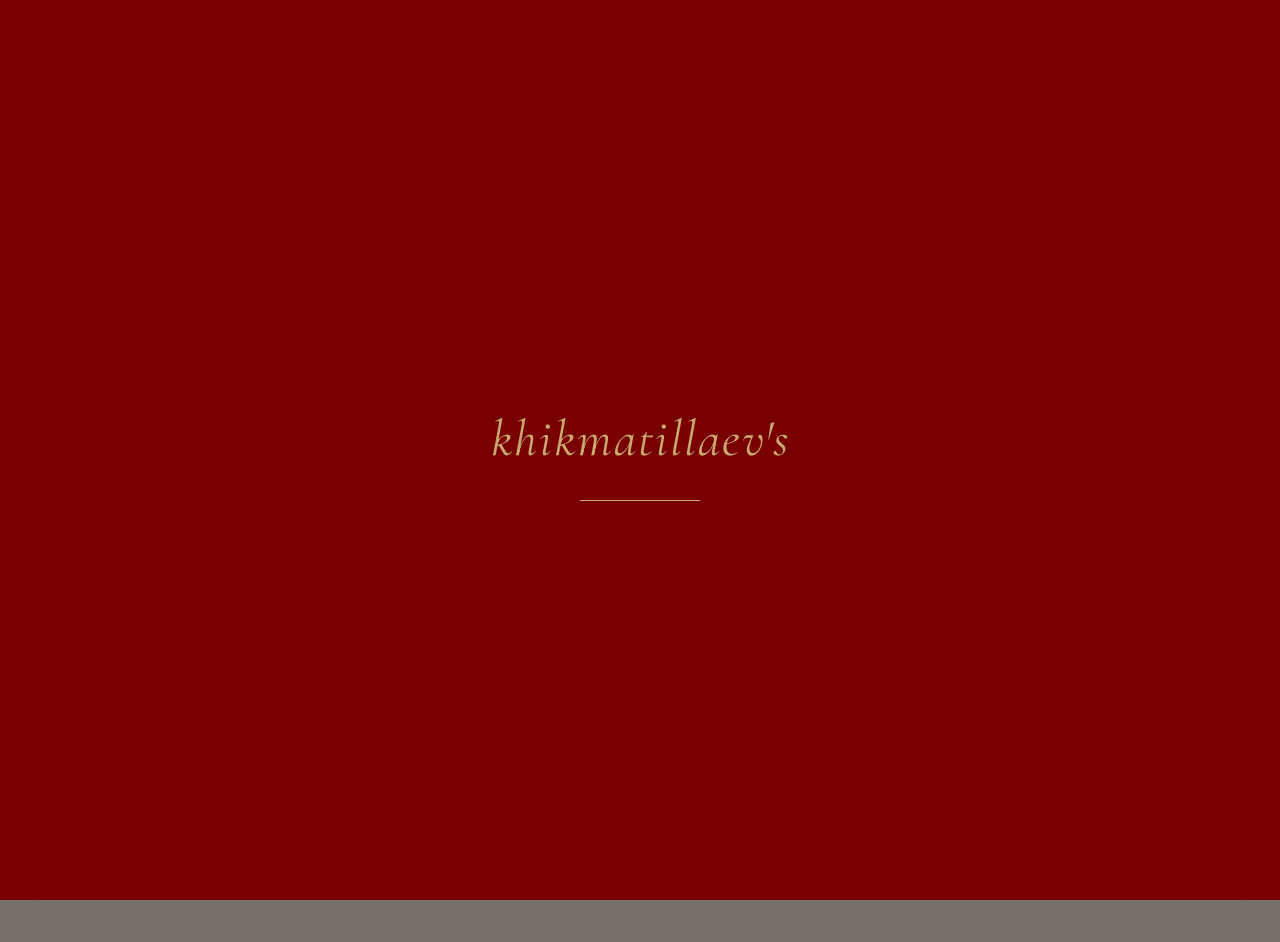
<file: index.html>
<!DOCTYPE html>
<html lang="ru">
<head>
<meta charset="UTF-8">
<meta name="viewport" content="width=device-width, initial-scale=1.0, maximum-scale=1.0">
<title>khikmatillaev's</title>
<link href="https://fonts.googleapis.com/css2?family=Cormorant+Garamond:ital,wght@0,400;0,500;0,600;1,400;1,600&family=Jost:wght@300;400;500;600&display=swap" rel="stylesheet">
<style>
:root {
  --crimson: #AE1F23;
  --deep: #780000;
  --darkest: #3d0000;
  --gold: #c9a96e;
  --gold-light: #e8d5b0;
  --cream: #f9f5ee;
  --text: #1a0a0a;
  --muted: #7a5c5c;
  --border: rgba(174,31,35,0.15);
  --surface: #fff9f5;
}
* { margin:0; padding:0; box-sizing:border-box; -webkit-tap-highlight-color:transparent; }
body { background:var(--cream); color:var(--text); font-family:'Jost',sans-serif; min-height:100vh; line-height:1.6; overflow-x:hidden; }

/* ── BACKGROUND VIDEO ── */
#bg-video-wrap {
  position:fixed;
  inset:0;
  z-index:0;
  pointer-events:none;
  overflow:hidden;
}
#bg-video {
  width:100%;
  height:100%;
  object-fit:cover;
  opacity:0;
  transition:opacity 1.2s ease;
}
#bg-video.loaded { opacity:1; }
#bg-video-overlay {
  position:absolute;
  inset:0;
  background:rgba(30,0,0,0.72);
  /* тёмный оверлей чтобы контент читался */
}

/* Весь контент поверх видео */
header, .hero, .controls, .results-bar, .grid, footer,
.modal-overlay, #admin-login-overlay, #admin-panel, #splash {
  position:relative;
  z-index:1;
}

/* SPLASH */
#splash {
  position:fixed; inset:0; z-index:9999;
  background:var(--deep);
  display:flex; align-items:center; justify-content:center; flex-direction:column;
  transition:opacity .8s ease, visibility .8s;
}
#splash.hide { opacity:0; visibility:hidden; pointer-events:none; }
.splash-brand {
  font-family:'Cormorant Garamond',serif; font-size:clamp(2rem,8vw,3.2rem); font-style:italic;
  color:var(--gold); letter-spacing:2px; font-weight:400;
  animation:fadeUp .9s ease both;
}
.splash-line { width:0; height:1px; background:var(--gold); margin:20px auto 0; animation:lineGrow 1s .5s ease forwards; }
@keyframes fadeUp { from{opacity:0;transform:translateY(20px)} to{opacity:1;transform:translateY(0)} }
@keyframes lineGrow { to{width:120px} }

/* HEADER */
header {
  position:sticky; top:0; z-index:100;
  background:rgba(120,0,0,0.82);
  backdrop-filter:blur(12px);
  -webkit-backdrop-filter:blur(12px);
  border-bottom:1px solid rgba(201,169,110,.2);
  padding:16px 48px; display:flex; align-items:center; justify-content:center;
}
.logo {
  font-family:'Cormorant Garamond',serif; font-size:1.7rem; font-style:italic;
  color:var(--gold); text-decoration:none; font-weight:400; letter-spacing:1px;
}

/* HERO */
.hero {
  background:transparent;
  padding:80px 24px 64px; text-align:center; position:relative; overflow:hidden;
}
/* тонкий паттерн поверх видео в hero */
.hero::after {
  content:''; position:absolute; inset:0;
  background:url("data:image/svg+xml,%3Csvg width='60' height='60' viewBox='0 0 60 60' xmlns='http://www.w3.org/2000/svg'%3E%3Cg fill='none' fill-rule='evenodd'%3E%3Cg fill='%23c9a96e' fill-opacity='0.04'%3E%3Cpath d='M36 34v-4h-2v4h-4v2h4v4h2v-4h4v-2h-4zm0-30V0h-2v4h-4v2h4v4h2V6h4V4h-4zM6 34v-4H4v4H0v2h4v4h2v-4h4v-2H6zM6 4V0H4v4H0v2h4v4h2V6h4V4H6z'/%3E%3C/g%3E%3C/g%3E%3C/svg%3E");
  pointer-events:none;
}
.hero-title {
  font-family:'Cormorant Garamond',serif; font-size:clamp(2.4rem,8vw,6.5rem);
  font-style:italic; color:#fff; font-weight:400; letter-spacing:2px;
  line-height:1; position:relative;
  text-shadow:0 2px 32px rgba(0,0,0,.5);
}
.hero-title span { color:var(--gold); }
.hero-sub {
  font-family:'Jost',sans-serif; font-size:.75rem; letter-spacing:4px;
  text-transform:uppercase; color:var(--gold-light); margin-top:16px; font-weight:300; position:relative;
}

/* CONTROLS */
.controls {
  padding:16px 20px; display:flex; gap:12px; flex-wrap:wrap; align-items:center;
  background:rgba(20,0,0,0.28);
  backdrop-filter:blur(14px);
  -webkit-backdrop-filter:blur(14px);
  border-bottom:1px solid rgba(201,169,110,0.18);
}
.search-wrap { position:relative; flex:1; min-width:140px; }
.search-input {
  width:100%; background:rgba(255,255,255,0.14); border:1px solid rgba(201,169,110,0.35);
  padding:10px 14px 10px 38px; color:#fff; font-family:'Jost',sans-serif;
  font-size:.88rem; outline:none; transition:border-color .2s; border-radius:0;
  -webkit-appearance:none;
}
.search-input:focus { border-color:var(--gold); background:rgba(255,255,255,0.2); }
.search-input::placeholder { color:rgba(232,213,176,0.6); }
.search-icon { position:absolute; left:12px; top:50%; transform:translateY(-50%); color:rgba(201,169,110,0.7); pointer-events:none; }
.filters { display:flex; gap:7px; flex-wrap:wrap; width:100%; }
.filter-btn {
  background:rgba(255,255,255,0.08); border:1px solid rgba(201,169,110,0.3); padding:7px 13px;
  color:rgba(232,213,176,0.8); font-family:'Jost',sans-serif; font-size:.7rem; font-weight:500;
  letter-spacing:1px; text-transform:uppercase; cursor:pointer; transition:all .2s; white-space:nowrap;
}
.filter-btn:hover,.filter-btn.active { background:var(--crimson); color:#fff; border-color:var(--crimson); }

.results-bar { display:none; }

/* GRID */
.grid { padding:20px; display:grid; grid-template-columns:repeat(2,1fr); gap:16px; }

/* CARD */
.card { cursor:pointer; animation:fadeUp .5s ease both; }
.card-img {
  width:100%; aspect-ratio:3/4; background:linear-gradient(135deg,#f0e8e0,#e8d5c8);
  display:flex; align-items:center; justify-content:center; font-size:3.5rem; position:relative;
  overflow:hidden;
}
.card-img img { position:absolute; inset:0; width:100%; height:100%; object-fit:cover; }
.card-img .ep { font-size:3.5rem; }
.badge {
  position:absolute; top:0; left:0; z-index:2;
  background:var(--crimson); color:#fff;
  font-size:.52rem; font-weight:600; padding:4px 9px; letter-spacing:1.5px; text-transform:uppercase;
}
.badge.hot { background:var(--deep); }
.img-dots { position:absolute; bottom:7px; left:50%; transform:translateX(-50%); display:flex; gap:4px; z-index:2; }
.img-dot { width:5px; height:5px; border-radius:50%; background:rgba(255,255,255,.5); transition:background .3s; }
.img-dot.active { background:#fff; }

.card-body {
  padding:10px 0 0;
  background:rgba(255,249,245,0.92);
  backdrop-filter:blur(4px);
  -webkit-backdrop-filter:blur(4px);
}
.card-cat { font-size:.58rem; color:var(--crimson); letter-spacing:2px; text-transform:uppercase; margin-bottom:3px; font-weight:500; padding:0 2px; }
.card-name { font-family:'Cormorant Garamond',serif; font-size:1rem; font-weight:500; margin-bottom:3px; line-height:1.3; padding:0 2px; }
.card-desc { font-size:.7rem; color:var(--muted); margin-bottom:8px; line-height:1.4; display:-webkit-box; -webkit-line-clamp:2; -webkit-box-orient:vertical; overflow:hidden; padding:0 2px; }
.card-footer { display:flex; align-items:center; justify-content:space-between; gap:6px; flex-wrap:wrap; padding:0 2px 2px; }
.card-price { font-family:'Cormorant Garamond',serif; font-size:.95rem; font-weight:600; color:var(--deep); white-space:nowrap; }
.card-price span { font-family:'Jost',sans-serif; font-size:.6rem; color:var(--muted); font-weight:400; }
.order-btn {
  background:var(--deep); color:#fff; border:none; padding:7px 11px;
  font-family:'Jost',sans-serif; font-size:.62rem; font-weight:500; letter-spacing:.8px;
  text-transform:uppercase; cursor:pointer; transition:background .2s; white-space:nowrap;
}
.order-btn:hover,.order-btn:active { background:var(--crimson); }
.no-results { grid-column:1/-1; text-align:center; padding:60px 20px; color:var(--muted); }

/* PRODUCT MODAL */
.modal-overlay {
  display:none; position:fixed; inset:0; background:rgba(60,0,0,.6);
  z-index:300; align-items:flex-end; justify-content:center;
}
.modal-overlay.open { display:flex; }
.modal {
  background:#fff; width:100%; max-width:600px; max-height:92vh; overflow-y:auto;
  animation:slideUp .3s ease; position:relative;
}
@keyframes slideUp { from{transform:translateY(40px);opacity:0} to{transform:translateY(0);opacity:1} }

.modal-gallery { position:relative; width:100%; aspect-ratio:1/1; background:#f0e8e0; overflow:hidden; touch-action:pan-y; }
.gallery-track { display:flex; height:100%; transition:transform .35s ease; will-change:transform; }
.gallery-slide { min-width:100%; height:100%; display:flex; align-items:center; justify-content:center; font-size:6rem; flex-shrink:0; }
.gallery-slide img { width:100%; height:100%; object-fit:cover; }
.g-arrow {
  position:absolute; top:50%; transform:translateY(-50%); background:rgba(0,0,0,.38);
  border:none; color:#fff; width:34px; height:34px; display:flex; align-items:center; justify-content:center;
  cursor:pointer; z-index:3; font-size:1.1rem; transition:background .2s;
}
.g-arrow:hover { background:rgba(0,0,0,.65); }
.g-arrow.prev { left:8px; }
.g-arrow.next { right:8px; }
.g-dots { position:absolute; bottom:9px; left:50%; transform:translateX(-50%); display:flex; gap:5px; z-index:3; }
.g-dot { width:6px; height:6px; border-radius:50%; background:rgba(255,255,255,.5); cursor:pointer; transition:background .3s; }
.g-dot.active { background:#fff; }

.modal-body { padding:20px 20px 32px; }
.modal-cat { font-size:.6rem; color:var(--crimson); letter-spacing:2px; text-transform:uppercase; margin-bottom:6px; font-weight:500; }
.modal-name { font-family:'Cormorant Garamond',serif; font-size:1.6rem; font-weight:500; margin-bottom:8px; line-height:1.2; }
.modal-desc { color:var(--muted); font-size:.83rem; line-height:1.6; margin-bottom:18px; }
.modal-sizes label { display:block; font-size:.6rem; letter-spacing:1.5px; text-transform:uppercase; color:var(--muted); margin-bottom:8px; font-weight:500; }
.size-btns { display:flex; gap:7px; flex-wrap:wrap; margin-bottom:20px; }
.size-btn {
  border:1px solid var(--border); padding:9px 13px; background:#fff;
  font-family:'Jost',sans-serif; font-size:.8rem; font-weight:500; cursor:pointer; transition:all .2s;
  min-width:46px; text-align:center;
}
.size-btn:hover,.size-btn:active { border-color:var(--crimson); color:var(--crimson); }
.size-btn.selected { background:var(--deep); color:#fff; border-color:var(--deep); }
.modal-footer { display:flex; align-items:center; gap:12px; }
.modal-price { font-family:'Cormorant Garamond',serif; font-size:1.5rem; font-weight:600; color:var(--deep); white-space:nowrap; }
.modal-order-btn {
  flex:1; background:var(--deep); color:#fff; border:none; padding:14px 10px;
  font-family:'Jost',sans-serif; font-size:.76rem; font-weight:500; letter-spacing:1.2px;
  text-transform:uppercase; cursor:pointer; transition:background .2s;
}
.modal-order-btn:hover,.modal-order-btn:active { background:var(--crimson); }
.modal-close {
  position:absolute; top:10px; right:10px; background:rgba(0,0,0,.45); border:none;
  color:#fff; width:32px; height:32px; border-radius:50%;
  display:flex; align-items:center; justify-content:center;
  cursor:pointer; font-size:.9rem; z-index:5;
}
.modal-close:hover { background:rgba(0,0,0,.7); }

/* FOOTER */
footer {
  border-top:1px solid rgba(201,169,110,0.2); padding:40px 20px 32px;
  text-align:center;
  background:rgba(15,0,0,0.55);
  backdrop-filter:blur(16px);
  -webkit-backdrop-filter:blur(16px);
}
footer a { color:var(--gold-light); text-decoration:none; transition:color .2s; }
footer a:hover { color:var(--gold); }
.footer-title {
  font-family:'Cormorant Garamond',serif; font-size:1.35rem; font-style:italic;
  color:var(--gold); letter-spacing:1px; margin-bottom:6px;
}
.footer-sub {
  font-size:.62rem; letter-spacing:3px; text-transform:uppercase;
  color:rgba(232,213,176,0.45); margin-bottom:28px; font-weight:300;
}
.footer-contacts { display:flex; flex-direction:column; gap:14px; align-items:center; margin-bottom:28px; }
.footer-contact-item {
  display:flex; align-items:center; gap:11px;
  color:rgba(232,213,176,0.85); font-size:.82rem; text-decoration:none;
  transition:color .2s;
}
.footer-contact-item:hover { color:var(--gold); }
.footer-contact-icon {
  width:36px; height:36px; border-radius:50%;
  border:1px solid rgba(201,169,110,0.35);
  display:flex; align-items:center; justify-content:center;
  flex-shrink:0; transition:border-color .2s, background .2s;
}
.footer-contact-item:hover .footer-contact-icon {
  border-color:var(--gold); background:rgba(201,169,110,0.12);
}
.footer-contact-icon svg { width:16px; height:16px; fill:currentColor; }
.footer-divider { width:48px; height:1px; background:rgba(201,169,110,0.25); margin:0 auto 20px; }
.footer-copy { font-size:.65rem; letter-spacing:1px; color:rgba(201,169,110,0.35); }

/* ── ADMIN ── */
#admin-login-overlay {
  display:none; position:fixed; inset:0; background:rgba(60,0,0,.78);
  z-index:500; align-items:center; justify-content:center; padding:20px;
}
#admin-login-overlay.open { display:flex; }
.login-box { background:#fff; padding:32px 28px; width:100%; max-width:330px; animation:slideUp .25s ease; }
.login-box h2 { font-family:'Cormorant Garamond',serif; font-size:1.8rem; font-style:italic; color:var(--deep); margin-bottom:4px; }
.login-box p { font-size:.78rem; color:var(--muted); margin-bottom:20px; }
.login-field { margin-bottom:12px; }
.login-field label { display:block; font-size:.6rem; letter-spacing:1.5px; text-transform:uppercase; color:var(--muted); margin-bottom:5px; font-weight:500; }
.login-field input { width:100%; border:1px solid var(--border); padding:10px 12px; font-family:'Jost',sans-serif; font-size:.9rem; outline:none; transition:border-color .2s; -webkit-appearance:none; border-radius:0; }
.login-field input:focus { border-color:var(--crimson); }
.login-error { color:var(--crimson); font-size:.76rem; margin-bottom:8px; display:none; }
.btn-primary { width:100%; background:var(--deep); color:#fff; border:none; padding:12px; font-family:'Jost',sans-serif; font-weight:500; font-size:.82rem; letter-spacing:1px; text-transform:uppercase; cursor:pointer; transition:background .2s; margin-top:4px; }
.btn-primary:hover,.btn-primary:active { background:var(--crimson); }
.btn-secondary { background:#f5f5f5; color:var(--text); border:1px solid var(--border); padding:8px 14px; font-family:'Jost',sans-serif; font-weight:500; font-size:.78rem; cursor:pointer; transition:all .2s; }
.btn-secondary:hover { background:#eee; }
.btn-danger { background:#fff0f0; color:#c00; border:1px solid #ffd0d0; padding:7px 12px; font-family:'Jost',sans-serif; font-weight:500; font-size:.74rem; cursor:pointer; transition:all .2s; }
.btn-danger:hover { background:#ffebeb; }

#admin-panel { display:none; position:fixed; inset:0; background:var(--cream); z-index:400; overflow-y:auto; flex-direction:column; }
#admin-panel.open { display:flex; }
.admin-header { background:var(--deep); padding:14px 18px; display:flex; align-items:center; justify-content:space-between; position:sticky; top:0; z-index:10; }
.admin-header .logo { font-size:1.25rem; }
.admin-label { font-size:.58rem; letter-spacing:2px; text-transform:uppercase; color:var(--gold-light); margin-left:10px; font-family:'Jost',sans-serif; }
.admin-header-left { display:flex; align-items:center; }
.admin-header-right { display:flex; gap:7px; }
.admin-body { padding:20px 16px; flex:1; }
.admin-stats { display:grid; grid-template-columns:repeat(2,1fr); gap:9px; margin-bottom:24px; }
.stat-card { background:#fff; border:1px solid var(--border); padding:12px; }
.stat-label { font-size:.6rem; letter-spacing:1px; text-transform:uppercase; color:var(--muted); margin-bottom:3px; font-weight:500; }
.stat-value { font-family:'Cormorant Garamond',serif; font-size:1.9rem; color:var(--deep); font-weight:600; }
.admin-section-header { display:flex; align-items:center; justify-content:space-between; margin-bottom:14px; flex-wrap:wrap; gap:8px; }
.admin-section-header h2 { font-family:'Cormorant Garamond',serif; font-size:1.4rem; color:var(--deep); font-style:italic; }

.product-form { background:#fff; border:1px solid var(--border); padding:18px; margin-bottom:20px; display:none; }
.product-form.open { display:block; }
.product-form h3 { font-family:'Cormorant Garamond',serif; font-size:1.15rem; color:var(--deep); font-style:italic; margin-bottom:14px; }
.form-grid { display:grid; grid-template-columns:1fr; gap:11px; }
.form-field { display:flex; flex-direction:column; gap:4px; }
.form-field.full { grid-column:1/-1; }
.form-field label { font-size:.6rem; letter-spacing:1px; text-transform:uppercase; color:var(--muted); font-weight:500; }
.form-field input,.form-field select,.form-field textarea {
  border:1px solid var(--border); padding:9px 10px; font-family:'Jost',sans-serif;
  font-size:.87rem; outline:none; transition:border-color .2s; background:#fff; resize:vertical;
  -webkit-appearance:none; border-radius:0;
}
.form-field input:focus,.form-field select:focus,.form-field textarea:focus { border-color:var(--crimson); }
.form-field .hint { font-size:.62rem; color:var(--muted); line-height:1.4; }
.form-actions { display:flex; gap:8px; margin-top:12px; flex-wrap:wrap; }
.img-preview { width:48px; height:48px; background:#f0e8e0; border:1px solid var(--border); display:flex; align-items:center; justify-content:center; font-size:1.2rem; overflow:hidden; flex-shrink:0; }
.img-preview img { width:100%; height:100%; object-fit:cover; }
.img-row { display:flex; gap:9px; align-items:flex-start; }
.img-row .form-field { flex:1; margin:0; }

.admin-table-wrap { background:#fff; border:1px solid var(--border); overflow-x:auto; }
.product-table { width:100%; border-collapse:collapse; min-width:400px; }
.product-table th { text-align:left; padding:9px 11px; font-size:.6rem; letter-spacing:1px; text-transform:uppercase; color:var(--muted); border-bottom:1px solid var(--border); background:#faf5f0; font-weight:500; white-space:nowrap; }
.product-table td { padding:9px 11px; border-bottom:1px solid var(--border); vertical-align:middle; font-size:.84rem; }
.product-table tr:last-child td { border-bottom:none; }
.product-table tr:hover td { background:#fdf9f5; }
.table-thumb { width:34px; height:34px; background:#f0e8e0; display:flex; align-items:center; justify-content:center; font-size:1rem; overflow:hidden; flex-shrink:0; }
.table-thumb img { width:100%; height:100%; object-fit:cover; }
.table-name { font-weight:500; white-space:nowrap; }
.table-cat { font-size:.65rem; color:var(--muted); margin-top:1px; }
.table-price { font-family:'Cormorant Garamond',serif; font-size:.97rem; color:var(--deep); font-weight:600; white-space:nowrap; }
.tbl-badge { font-size:.56rem; padding:3px 7px; font-weight:600; letter-spacing:.5px; text-transform:uppercase; }
.tbl-badge.new { background:var(--crimson); color:#fff; }
.tbl-badge.hot { background:var(--deep); color:#fff; }
.tbl-badge.none { color:var(--muted); }
.table-actions { display:flex; gap:5px; }
.btn-edit { background:#f5f5f5; color:var(--text); border:1px solid var(--border); padding:5px 9px; font-family:'Jost',sans-serif; font-weight:500; font-size:.7rem; cursor:pointer; transition:all .15s; white-space:nowrap; }
.btn-edit:hover { background:#eee; }

/* TOAST */
.toast {
  position:fixed; bottom:16px; left:50%; transform:translateX(-50%) translateY(20px);
  z-index:999; background:#fff; border-left:3px solid var(--crimson); padding:10px 16px;
  display:flex; align-items:center; gap:8px; font-size:.8rem; font-weight:500;
  box-shadow:0 4px 16px rgba(0,0,0,.14); opacity:0; transition:all .3s; pointer-events:none; white-space:nowrap;
}
.toast.show { transform:translateX(-50%) translateY(0); opacity:1; }
.toast.success { border-color:#2e7d32; }
.toast.error { border-color:var(--crimson); }

/* ── DESKTOP ── */
@media(min-width:600px){
  header { padding:18px 48px; }
  .controls { padding:22px 48px; }
  .controls .filters { width:auto; }
  .grid { padding:36px 48px; grid-template-columns:repeat(auto-fill,minmax(220px,1fr)); gap:28px; }
  .card-img { font-size:5rem; }
  .card-img .ep { font-size:5rem; }
  .modal-overlay { align-items:center; padding:24px; }
  .modal-gallery { aspect-ratio:4/3; }
  .modal-name { font-size:2rem; }
  .modal-body { padding:26px 30px 34px; }
  footer { padding:52px 48px 36px; }
  .footer-contacts { flex-direction:row; justify-content:center; gap:32px; }
  .admin-body { padding:28px 32px; }
  .admin-stats { grid-template-columns:repeat(4,1fr); }
  .form-grid { grid-template-columns:1fr 1fr; }
  .form-field.full { grid-column:1/-1; }
  .toast { left:auto; right:22px; transform:translateY(20px); bottom:22px; }
  .toast.show { transform:translateY(0); }
}
</style>
</head>
<body>

<!-- ══════════════════════════════════════════
     ФОНОВОЕ ВИДЕО
     ▸ Замените src на путь к вашему файлу:
       • рядом с HTML → src="video.mp4"
       • в папке      → src="assets/video.mp4"
       • онлайн URL   → src="https://…/video.mp4"
════════════════════════════════════════════ -->
<div id="bg-video-wrap">
  <video
    id="bg-video"
    autoplay
    muted
    loop
    playsinline
    preload="auto"
    oncanplay="this.classList.add('loaded')"
  >
    <source src="background.mp4" type="video/mp4">
  </video>
  <div id="bg-video-overlay"></div>
</div>

<div id="splash">
  <div class="splash-brand">khikmatillaev's</div>
  <div class="splash-line"></div>
</div>

<header>
  <a class="logo" href="#">khikmatillaev's</a>
</header>

<section class="hero">
  <div class="hero-title"><span>khikmatillaev's</span></div>
  <div class="hero-sub">Эксклюзивная одежда · Ташкент</div>
</section>

<div class="controls">
  <div class="search-wrap">
    <svg class="search-icon" width="14" height="14" fill="none" stroke="currentColor" stroke-width="2" viewBox="0 0 24 24"><circle cx="11" cy="11" r="8"/><path d="m21 21-4.35-4.35"/></svg>
    <input class="search-input" id="search" type="text" placeholder="Поиск..." oninput="renderProducts()">
  </div>
  <div class="filters" id="filters"></div>
</div>

<div class="results-bar" id="results-bar"></div>
<div class="grid" id="grid"></div>

<footer>
  <div class="footer-title">khikmatillaev's</div>
  <div class="footer-sub">Contact us</div>

  <div class="footer-contacts">

    <a class="footer-contact-item" href="https://t.me/data_n0thing" target="_blank">
      <div class="footer-contact-icon">
        <!-- Telegram -->
        <svg viewBox="0 0 24 24" xmlns="http://www.w3.org/2000/svg"><path d="M11.944 0A12 12 0 0 0 0 12a12 12 0 0 0 12 12 12 12 0 0 0 12-12A12 12 0 0 0 12 0a12 12 0 0 0-.056 0zm4.962 7.224c.1-.002.321.023.465.14a.506.506 0 0 1 .171.325c.016.093.036.306.02.472-.18 1.898-.962 6.502-1.36 8.627-.168.9-.499 1.201-.82 1.23-.696.065-1.225-.46-1.9-.902-1.056-.693-1.653-1.124-2.678-1.8-1.185-.78-.417-1.21.258-1.91.177-.184 3.247-2.977 3.307-3.23.007-.032.014-.15-.056-.212s-.174-.041-.249-.024c-.106.024-1.793 1.14-5.061 3.345-.48.33-.913.49-1.302.48-.428-.008-1.252-.241-1.865-.44-.752-.245-1.349-.374-1.297-.789.027-.216.325-.437.893-.663 3.498-1.524 5.83-2.529 6.998-3.014 3.332-1.386 4.025-1.627 4.476-1.635z"/></svg>
      </div>
      Telegram канал · @data_n0thing
    </a>

    <a class="footer-contact-item" href="tel:+998901234567">
      <div class="footer-contact-icon">
        <!-- Phone -->
        <svg viewBox="0 0 24 24" xmlns="http://www.w3.org/2000/svg"><path d="M6.62 10.79c1.44 2.83 3.76 5.14 6.59 6.59l2.2-2.2c.27-.27.67-.36 1.02-.24 1.12.37 2.33.57 3.57.57.55 0 1 .45 1 1V20c0 .55-.45 1-1 1-9.39 0-17-7.61-17-17 0-.55.45-1 1-1h3.5c.55 0 1 .45 1 1 0 1.25.2 2.45.57 3.57.11.35.03.74-.25 1.02l-2.2 2.2z"/></svg>
      </div>
      +998 90 123 45 67
    </a>

    <a class="footer-contact-item" href="https://instagram.com/khikmatillaevs" target="_blank">
      <div class="footer-contact-icon">
        <!-- Instagram -->
        <svg viewBox="0 0 24 24" xmlns="http://www.w3.org/2000/svg"><path d="M12 2.163c3.204 0 3.584.012 4.85.07 3.252.148 4.771 1.691 4.919 4.919.058 1.265.069 1.645.069 4.849 0 3.205-.012 3.584-.069 4.849-.149 3.225-1.664 4.771-4.919 4.919-1.266.058-1.644.07-4.85.07-3.204 0-3.584-.012-4.849-.07-3.26-.149-4.771-1.699-4.919-4.92-.058-1.265-.07-1.644-.07-4.849 0-3.204.013-3.583.07-4.849.149-3.227 1.664-4.771 4.919-4.919 1.266-.057 1.645-.069 4.849-.069zM12 0C8.741 0 8.333.014 7.053.072 2.695.272.273 2.69.073 7.052.014 8.333 0 8.741 0 12c0 3.259.014 3.668.072 4.948.2 4.358 2.618 6.78 6.98 6.98C8.333 23.986 8.741 24 12 24c3.259 0 3.668-.014 4.948-.072 4.354-.2 6.782-2.618 6.979-6.98.059-1.28.073-1.689.073-4.948 0-3.259-.014-3.667-.072-4.947-.196-4.354-2.617-6.78-6.979-6.98C15.668.014 15.259 0 12 0zm0 5.838a6.162 6.162 0 1 0 0 12.324 6.162 6.162 0 0 0 0-12.324zM12 16a4 4 0 1 1 0-8 4 4 0 0 1 0 8zm6.406-11.845a1.44 1.44 0 1 0 0 2.881 1.44 1.44 0 0 0 0-2.881z"/></svg>
      </div>
      @khikmatillaevs
    </a>

  </div>

  <div class="footer-divider"></div>
  <div class="footer-copy">© 2025 khikmatillaev's · Ташкент</div>
</footer>

<!-- PRODUCT MODAL -->
<div class="modal-overlay" id="modal" onclick="if(event.target===this)closeModal()">
  <div class="modal" id="modal-box">
    <button class="modal-close" onclick="closeModal()">✕</button>
    <div class="modal-gallery" id="modal-gallery">
      <div class="gallery-track" id="gallery-track"></div>
      <button class="g-arrow prev" id="g-prev" onclick="galleryNav(-1)">&#8249;</button>
      <button class="g-arrow next" id="g-next" onclick="galleryNav(1)">&#8250;</button>
      <div class="g-dots" id="g-dots"></div>
    </div>
    <div class="modal-body">
      <div class="modal-cat" id="modal-cat"></div>
      <div class="modal-name" id="modal-name"></div>
      <div class="modal-desc" id="modal-desc"></div>
      <div class="modal-sizes">
        <label>Выберите размер</label>
        <div class="size-btns" id="size-btns"></div>
      </div>
      <div class="modal-footer">
        <div class="modal-price" id="modal-price"></div>
        <button class="modal-order-btn" onclick="orderProduct()">Заказать в Telegram</button>
      </div>
    </div>
  </div>
</div>

<!-- ADMIN LOGIN -->
<div id="admin-login-overlay">
  <div class="login-box">
    <h2>Вход</h2>
    <p>Панель управления khikmatillaev's</p>
    <div class="login-field">
      <label>Пароль</label>
      <input type="password" id="admin-password" placeholder="••••••••" onkeydown="if(event.key==='Enter')adminLogin()">
    </div>
    <div class="login-error" id="login-error">Неверный пароль</div>
    <button class="btn-primary" onclick="adminLogin()">Войти</button>
    <br><br>
    <button class="btn-secondary" style="width:100%" onclick="closeAdminLogin()">Отмена</button>
  </div>
</div>

<!-- ADMIN PANEL -->
<div id="admin-panel">
  <div class="admin-header">
    <div class="admin-header-left">
      <span class="logo">khikmatillaev's</span>
      <span class="admin-label">/ Товары</span>
    </div>
    <div class="admin-header-right">
      <button class="btn-secondary" onclick="closeAdmin()">← Сайт</button>
      <button class="btn-danger" onclick="adminLogout()">Выйти</button>
    </div>
  </div>
  <div class="admin-body">
    <div class="admin-stats">
      <div class="stat-card"><div class="stat-label">Товаров</div><div class="stat-value" id="stat-total">0</div></div>
      <div class="stat-card"><div class="stat-label">Категорий</div><div class="stat-value" id="stat-cats">0</div></div>
      <div class="stat-card"><div class="stat-label">Новинок</div><div class="stat-value" id="stat-new">0</div></div>
      <div class="stat-card"><div class="stat-label">Хитов</div><div class="stat-value" id="stat-hot">0</div></div>
    </div>

    <div class="admin-section-header">
      <h2>Каталог</h2>
      <button class="btn-primary" style="width:auto;padding:10px 18px;" onclick="toggleForm()">+ Добавить товар</button>
    </div>

    <div class="product-form" id="product-form">
      <h3 id="form-title">Новый товар</h3>
      <input type="hidden" id="edit-id">
      <div class="form-grid">
        <div class="form-field">
          <label>Название *</label>
          <input type="text" id="f-name" placeholder="Название товара">
        </div>
        <div class="form-field">
          <label>Категория *</label>
          <input type="text" id="f-cat" placeholder="Например: Базовые" list="cat-list">
          <datalist id="cat-list"></datalist>
        </div>
        <div class="form-field">
          <label>Цена (сум) *</label>
          <input type="number" id="f-price" placeholder="990000">
        </div>
        <div class="form-field">
          <label>Значок</label>
          <select id="f-badge">
            <option value="">— Нет —</option>
            <option value="new">Новинка</option>
            <option value="hot">🔥 Хит</option>
          </select>
        </div>
        <div class="form-field full">
          <label>Описание *</label>
          <textarea id="f-desc" rows="2" placeholder="Краткое описание..."></textarea>
        </div>
        <div class="form-field full">
          <label>Фото (через запятую — эмодзи или URL)</label>
          <div class="img-row">
            <div class="img-preview" id="img-preview">👕</div>
            <div class="form-field" style="gap:6px">
              <input type="text" id="f-img" placeholder="👕  или  https://…/фото1.jpg, https://…/фото2.jpg" oninput="previewImg(this.value)">
              <span class="hint">Первое фото — обложка. Для галереи разделяйте запятой.</span>
            </div>
          </div>
        </div>
      </div>
      <div class="form-actions">
        <button class="btn-primary" style="width:auto;padding:11px 22px;" onclick="saveProduct()">Сохранить</button>
        <button class="btn-secondary" onclick="cancelForm()">Отмена</button>
      </div>
    </div>

    <div class="admin-table-wrap">
      <table class="product-table">
        <thead>
          <tr><th>Фото</th><th>Товар</th><th>Цена</th><th>Метка</th><th>Действия</th></tr>
        </thead>
        <tbody id="admin-table-body"></tbody>
      </table>
    </div>
  </div>
</div>

<div class="toast" id="toast"><span id="toast-icon"></span><span id="toast-msg"></span></div>

<script>
const TG = 'data_n0thing';
const ADMIN_PASS = 'admin';
const DB_KEY = 'khikmatillaevs_v2';
const SIZES = ['XS','S','M','L','XL','XXL'];

function dbLoad(){ try{ const r=localStorage.getItem(DB_KEY); return r?JSON.parse(r):[]; }catch{ return[]; } }
function dbSave(d){ localStorage.setItem(DB_KEY,JSON.stringify(d)); }

let products = dbLoad();
let activeFilter = 'Все';
let selectedSize = '';
let currentProduct = null;
let adminLoggedIn = false;
let nextId = products.length ? Math.max(...products.map(p=>p.id))+1 : 1;

// ── UTILS ──
function parseImgs(raw){
  if(!raw) return['👕'];
  if(Array.isArray(raw)) return raw.length?raw:['👕'];
  const arr = raw.split(',').map(s=>s.trim()).filter(Boolean);
  return arr.length?arr:['👕'];
}
function firstImg(raw){ return parseImgs(raw)[0]; }
function isUrl(s){ return s&&(s.startsWith('http')||s.startsWith('/')); }

// ── FILTERS ──
function getCategories(){ return['Все',...new Set(products.map(p=>p.cat))]; }
function buildFilters(){
  const cats=getCategories();
  if(!cats.includes(activeFilter)) activeFilter='Все';
  document.getElementById('filters').innerHTML=cats.map(c=>
    `<button class="filter-btn ${c===activeFilter?'active':''}" onclick="setFilter('${c}')">${c}</button>`
  ).join('');
}
function setFilter(cat){ activeFilter=cat; buildFilters(); renderProducts(); }

// ── CARD CAROUSEL ──
const carouselMap = new Map();

function startCarousel(el, id){
  if(carouselMap.has(el)) return;
  const p = products.find(x=>x.id===id);
  if(!p) return;
  const imgs = parseImgs(p.img);
  if(imgs.length<2) return;
  let idx=0;
  const dotsEl = el.querySelector('.img-dots');

  function showIdx(i){
    idx=(i+imgs.length)%imgs.length;
    const src=imgs[idx];
    el.querySelectorAll('img,.ep').forEach(n=>n.remove());
    if(isUrl(src)){
      const img=document.createElement('img');
      img.src=src; img.alt='';
      img.style.cssText='position:absolute;inset:0;width:100%;height:100%;object-fit:cover;';
      img.onerror=()=>{ img.remove(); const sp=document.createElement('span'); sp.className='ep'; sp.textContent='👕'; el.insertBefore(sp, el.querySelector('.badge,.img-dots')); };
      el.insertBefore(img, el.querySelector('.badge,.img-dots'));
    } else {
      const sp=document.createElement('span'); sp.className='ep'; sp.textContent=src;
      el.insertBefore(sp, el.querySelector('.badge,.img-dots'));
    }
    if(dotsEl) dotsEl.querySelectorAll('.img-dot').forEach((d,j)=>d.classList.toggle('active',j===idx));
  }

  const timer=setInterval(()=>showIdx(idx+1),1800);
  carouselMap.set(el,timer);
}

function stopCarousel(el, id){
  const timer=carouselMap.get(el);
  if(!timer) return;
  clearInterval(timer);
  carouselMap.delete(el);
  const p=products.find(x=>x.id===id);
  if(!p) return;
  const src=firstImg(p.img);
  el.querySelectorAll('img,.ep').forEach(n=>n.remove());
  if(isUrl(src)){
    const img=document.createElement('img');
    img.src=src; img.alt='';
    img.style.cssText='position:absolute;inset:0;width:100%;height:100%;object-fit:cover;';
    el.insertBefore(img, el.querySelector('.badge,.img-dots'));
  } else {
    const sp=document.createElement('span'); sp.className='ep'; sp.textContent=src;
    el.insertBefore(sp, el.querySelector('.badge,.img-dots'));
  }
  const dotsEl=el.querySelector('.img-dots');
  if(dotsEl) dotsEl.querySelectorAll('.img-dot').forEach((d,j)=>d.classList.toggle('active',j===0));
}

// ── RENDER ──
function renderProducts(){
  const q=document.getElementById('search').value.toLowerCase().trim();
  const filtered=products.filter(p=>{
    const mc=activeFilter==='Все'||p.cat===activeFilter;
    const mq=!q||p.name.toLowerCase().includes(q)||(p.desc||'').toLowerCase().includes(q);
    return mc&&mq;
  });
  document.getElementById('results-bar').textContent=`Показано товаров: ${filtered.length}`;
  const grid=document.getElementById('grid');
  if(!filtered.length){ grid.innerHTML=`<div class="no-results"><p>Товаров не найдено.</p></div>`; return; }

  grid.innerHTML=filtered.map((p,i)=>{
    const imgs=parseImgs(p.img);
    const src=imgs[0];
    const imgTag=isUrl(src)
      ?`<img src="${src}" alt="" style="position:absolute;inset:0;width:100%;height:100%;object-fit:cover;" onerror="this.remove()">`
      :`<span class="ep">${src}</span>`;
    const dots=imgs.length>1
      ?`<div class="img-dots">${imgs.map((_,di)=>`<div class="img-dot${di===0?' active':''}"></div>`).join('')}</div>`
      :'';
    const badge=p.badge?`<span class="badge${p.badge==='hot'?' hot':''}">${p.badge==='new'?'Новинка':'🔥 Хит'}</span>`:'';
    return`<div class="card" style="animation-delay:${i*.04}s" onclick="openModal(${p.id})">
      <div class="card-img" data-id="${p.id}"
        onmouseenter="startCarousel(this,${p.id})"
        onmouseleave="stopCarousel(this,${p.id})">
        ${imgTag}${badge}${dots}
      </div>
      <div class="card-body">
        <div class="card-cat">${p.cat}</div>
        <div class="card-name">${p.name}</div>
        <div class="card-desc">${p.desc||''}</div>
        <div class="card-footer">
          <div class="card-price">${p.price.toLocaleString('ru')} <span>сум</span></div>
          <button class="order-btn" onclick="event.stopPropagation();openModal(${p.id})">Заказать</button>
        </div>
      </div>
    </div>`;
  }).join('');
}

// ── MODAL GALLERY ──
let gImgs=[], gIdx=0;

function gShow(idx){
  gIdx=(idx+gImgs.length)%gImgs.length;
  document.getElementById('gallery-track').style.transform=`translateX(-${gIdx*100}%)`;
  document.querySelectorAll('.g-dot').forEach((d,i)=>d.classList.toggle('active',i===gIdx));
}
function galleryNav(dir){ gShow(gIdx+dir); }

let touchX=0;
document.getElementById('modal-gallery').addEventListener('touchstart',e=>{touchX=e.touches[0].clientX;},{passive:true});
document.getElementById('modal-gallery').addEventListener('touchend',e=>{
  const dx=e.changedTouches[0].clientX-touchX;
  if(Math.abs(dx)>40) galleryNav(dx<0?1:-1);
},{passive:true});

function openModal(id){
  currentProduct=products.find(p=>p.id===id);
  if(!currentProduct) return;
  selectedSize='';
  const p=currentProduct;
  gImgs=parseImgs(p.img); gIdx=0;

  const track=document.getElementById('gallery-track');
  track.style.transition='none';
  track.style.transform='translateX(0)';
  track.innerHTML=gImgs.map(src=>{
    const inner=isUrl(src)?`<img src="${src}" alt="" style="width:100%;height:100%;object-fit:cover;">`:`${src}`;
    return`<div class="gallery-slide">${inner}</div>`;
  }).join('');
  document.getElementById('g-dots').innerHTML=gImgs.map((_,i)=>`<div class="g-dot${i===0?' active':''}" onclick="gShow(${i})"></div>`).join('');
  const showArrows=gImgs.length>1;
  document.getElementById('g-prev').style.display=showArrows?'flex':'none';
  document.getElementById('g-next').style.display=showArrows?'flex':'none';
  requestAnimationFrame(()=>{ track.style.transition=''; });

  document.getElementById('modal-cat').textContent=p.cat;
  document.getElementById('modal-name').textContent=p.name;
  document.getElementById('modal-desc').textContent=p.desc||'';
  document.getElementById('modal-price').textContent=p.price.toLocaleString('ru')+' сум';
  document.getElementById('size-btns').innerHTML=SIZES.map(s=>`<button class="size-btn" onclick="selectSize('${s}',this)">${s}</button>`).join('');
  document.getElementById('modal').classList.add('open');
  document.body.style.overflow='hidden';
}
function selectSize(size,el){
  selectedSize=size;
  document.querySelectorAll('.size-btn').forEach(b=>b.classList.remove('selected'));
  el.classList.add('selected');
}
function closeModal(){
  document.getElementById('modal').classList.remove('open');
  document.body.style.overflow='';
}
function orderProduct(){
  if(!currentProduct) return;
  const s=selectedSize?` | Размер: ${selectedSize}`:'';
  const msg=encodeURIComponent(`Привет! Хочу заказать:\n\n👕 ${currentProduct.name}${s}\n💰 Цена: ${currentProduct.price.toLocaleString('ru')} сум`);
  window.location.href=`tg://resolve?domain=${TG}&text=${msg}`;
  setTimeout(()=>window.open(`https://t.me/${TG}?text=${msg}`,'_blank'),1000);
  closeModal();
}

// ── ADMIN ──
function openAdminLogin(){
  if(adminLoggedIn){ openAdmin(); return; }
  document.getElementById('admin-login-overlay').classList.add('open');
  document.getElementById('admin-password').value='';
  document.getElementById('login-error').style.display='none';
  setTimeout(()=>document.getElementById('admin-password').focus(),150);
}
function closeAdminLogin(){
  document.getElementById('admin-login-overlay').classList.remove('open');
  history.replaceState(null,'',location.pathname.replace('/admin','/')||'/');
}
function adminLogin(){
  if(document.getElementById('admin-password').value===ADMIN_PASS){
    adminLoggedIn=true; closeAdminLogin(); openAdmin();
  } else {
    document.getElementById('login-error').style.display='block';
    document.getElementById('admin-password').value='';
    document.getElementById('admin-password').focus();
  }
}
function adminLogout(){ adminLoggedIn=false; closeAdmin(); showToast('Вы вышли','success'); }

function openAdmin(){
  document.getElementById('admin-panel').classList.add('open');
  document.body.style.overflow='hidden';
  refreshAdmin();
}
function closeAdmin(){
  document.getElementById('admin-panel').classList.remove('open');
  document.body.style.overflow='';
}
function refreshAdmin(){
  document.getElementById('stat-total').textContent=products.length;
  document.getElementById('stat-cats').textContent=new Set(products.map(p=>p.cat)).size;
  document.getElementById('stat-new').textContent=products.filter(p=>p.badge==='new').length;
  document.getElementById('stat-hot').textContent=products.filter(p=>p.badge==='hot').length;
  document.getElementById('cat-list').innerHTML=[...new Set(products.map(p=>p.cat))].map(c=>`<option value="${c}">`).join('');
  const tbody=document.getElementById('admin-table-body');
  if(!products.length){ tbody.innerHTML=`<tr><td colspan="5" style="text-align:center;padding:40px;color:var(--muted)">Нет товаров. Добавьте первый.</td></tr>`; return; }
  tbody.innerHTML=products.map(p=>{
    const src=firstImg(p.img);
    const thumb=isUrl(src)?`<img src="${src}" style="width:100%;height:100%;object-fit:cover;">`:`${src}`;
    return`<tr>
      <td><div class="table-thumb">${thumb}</div></td>
      <td><div class="table-name">${p.name}</div><div class="table-cat">${p.cat}</div></td>
      <td><div class="table-price">${p.price.toLocaleString('ru')}</div></td>
      <td>${p.badge==='new'?`<span class="tbl-badge new">Новинка</span>`:p.badge==='hot'?`<span class="tbl-badge hot">🔥 Хит</span>`:`<span class="tbl-badge none">—</span>`}</td>
      <td><div class="table-actions">
        <button class="btn-edit" onclick="editProduct(${p.id})">✏ Изменить</button>
        <button class="btn-danger" onclick="deleteProduct(${p.id})">✕ Удалить</button>
      </div></td>
    </tr>`;
  }).join('');
}

function toggleForm(){ const f=document.getElementById('product-form'); f.classList.contains('open')?cancelForm():openAddForm(); }
function openAddForm(){
  document.getElementById('form-title').textContent='Новый товар';
  ['edit-id','f-name','f-cat','f-price','f-desc','f-img'].forEach(id=>document.getElementById(id).value='');
  document.getElementById('f-badge').value='';
  document.getElementById('img-preview').innerHTML='👕';
  document.getElementById('product-form').classList.add('open');
  document.getElementById('f-name').focus();
}
function cancelForm(){ document.getElementById('product-form').classList.remove('open'); }

function editProduct(id){
  const p=products.find(x=>x.id===id);
  if(!p) return;
  document.getElementById('form-title').textContent='Редактировать товар';
  document.getElementById('edit-id').value=p.id;
  document.getElementById('f-name').value=p.name;
  document.getElementById('f-cat').value=p.cat;
  document.getElementById('f-price').value=p.price;
  document.getElementById('f-badge').value=p.badge||'';
  document.getElementById('f-desc').value=p.desc||'';
  const imgs=parseImgs(p.img);
  document.getElementById('f-img').value=imgs.join(', ');
  previewImg(imgs[0]||'');
  document.getElementById('product-form').classList.add('open');
  document.getElementById('product-form').scrollIntoView({behavior:'smooth'});
}

function previewImg(val){
  const first=(val||'').split(',')[0].trim();
  const prev=document.getElementById('img-preview');
  if(!first){ prev.innerHTML='👕'; return; }
  if(isUrl(first)) prev.innerHTML=`<img src="${first}" alt="" style="width:100%;height:100%;object-fit:cover" onerror="this.outerHTML='❌'">`;
  else prev.innerHTML=first;
}

function saveProduct(){
  const name=document.getElementById('f-name').value.trim();
  const cat=document.getElementById('f-cat').value.trim();
  const price=parseInt(document.getElementById('f-price').value);
  const badge=document.getElementById('f-badge').value||null;
  const desc=document.getElementById('f-desc').value.trim();
  const imgRaw=document.getElementById('f-img').value.trim()||'👕';
  const imgs=imgRaw.split(',').map(s=>s.trim()).filter(Boolean);
  const editId=document.getElementById('edit-id').value;

  if(!name||!cat||!price||!desc){ showToast('Заполните все обязательные поля','error'); return; }

  if(editId){
    const idx=products.findIndex(p=>p.id===parseInt(editId));
    if(idx!==-1) products[idx]={...products[idx],name,cat,price,badge,desc,img:imgs};
    showToast(`«${name}» обновлён`,'success');
  } else {
    products.push({id:nextId++,name,cat,price,badge,desc,img:imgs});
    showToast(`«${name}» добавлен`,'success');
  }
  dbSave(products);
  cancelForm();
  refreshAdmin();
  buildFilters();
  renderProducts();
}

function deleteProduct(id){
  const p=products.find(x=>x.id===id);
  if(!p) return;
  if(!confirm(`Удалить «${p.name}»?`)) return;
  products=products.filter(x=>x.id!==id);
  dbSave(products);
  refreshAdmin();
  buildFilters();
  renderProducts();
  showToast(`«${p.name}» удалён`,'success');
}

let toastTimer;
function showToast(msg,type='success'){
  const t=document.getElementById('toast');
  document.getElementById('toast-msg').textContent=msg;
  document.getElementById('toast-icon').textContent=type==='success'?'✓  ':'✕  ';
  t.className=`toast ${type} show`;
  clearTimeout(toastTimer);
  toastTimer=setTimeout(()=>t.classList.remove('show'),2800);
}

// ── INIT ──
buildFilters();
renderProducts();
setTimeout(()=>document.getElementById('splash').classList.add('hide'),2000);

function checkAdminRoute(){
  const path = window.location.pathname;
  const hash = window.location.hash;
  if (
    path.endsWith('/admin') ||
    path.endsWith('/admin/') ||
    hash === '#admin' ||
    hash === '#/admin'
  ) {
    setTimeout(openAdminLogin, 250);
  }
}
checkAdminRoute();
window.addEventListener('popstate',checkAdminRoute);
window.addEventListener('hashchange',checkAdminRoute);
</script>
</body>
</html>
</file>
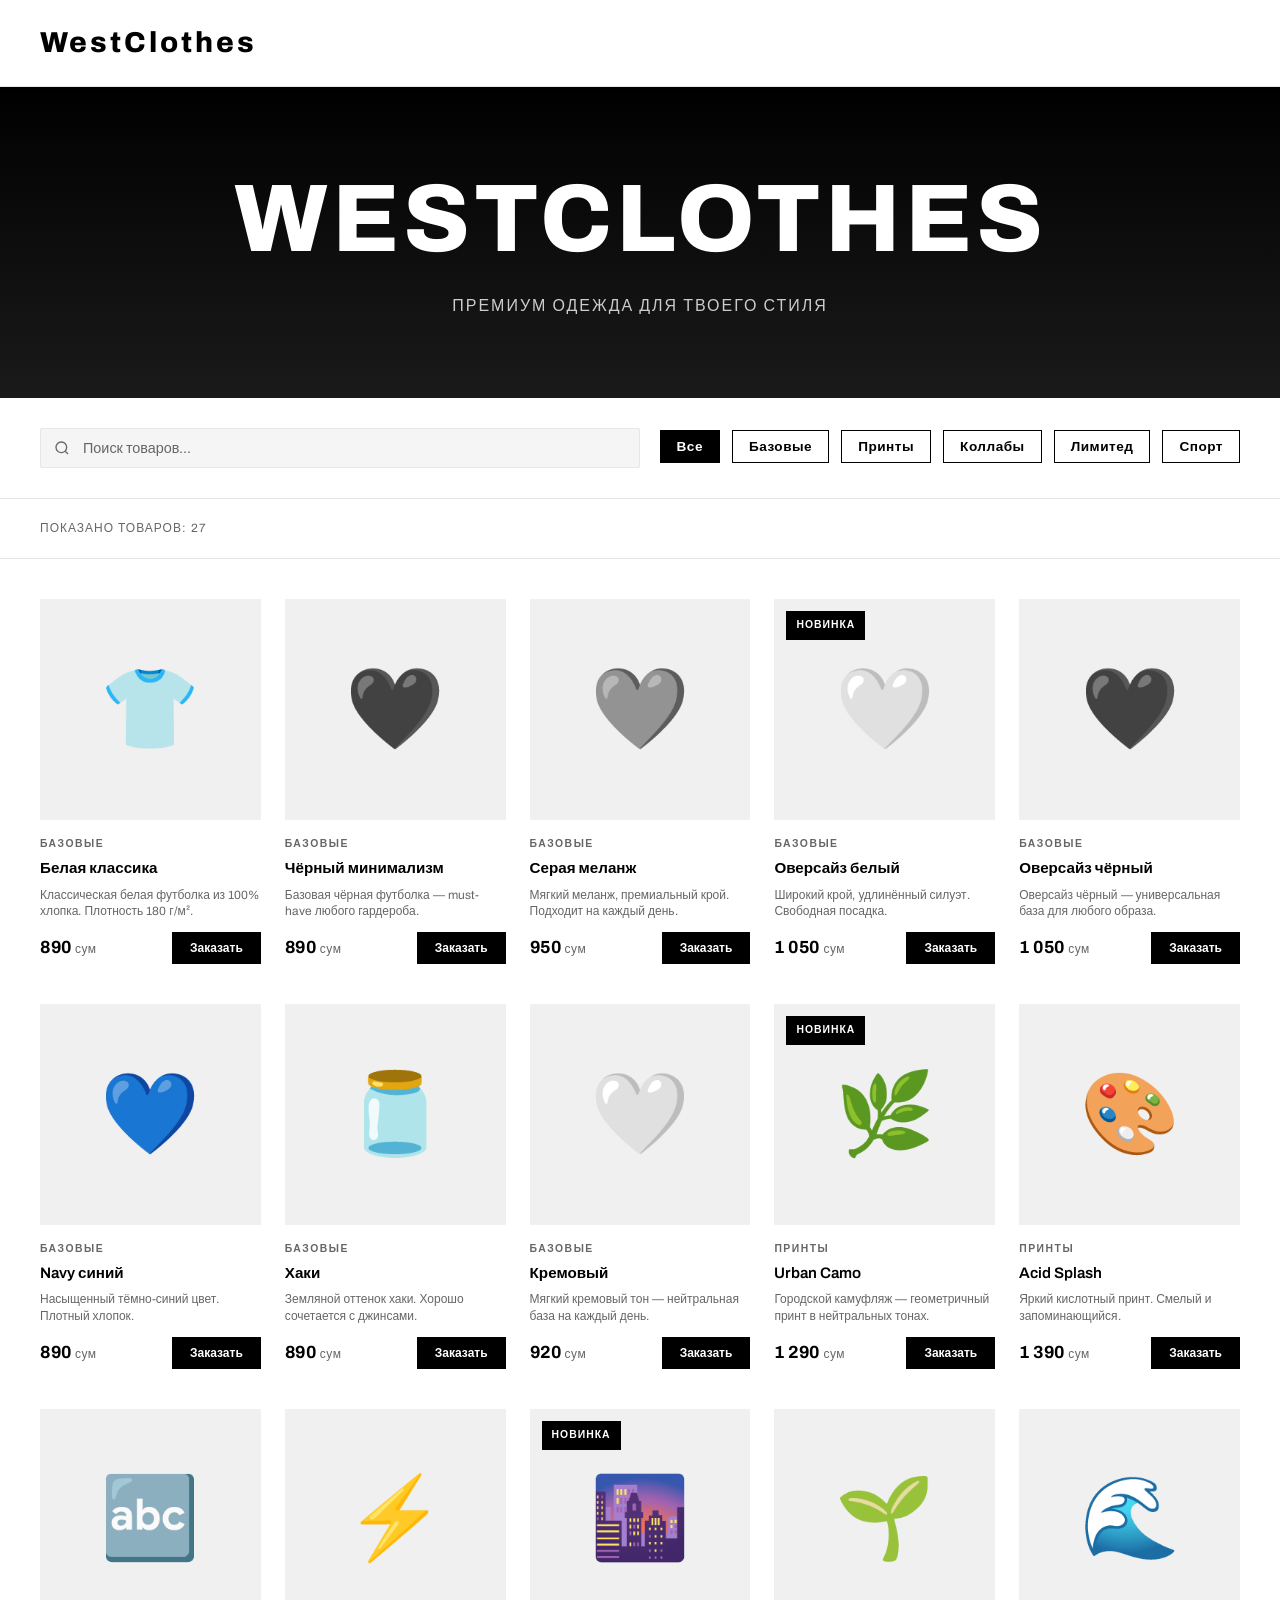
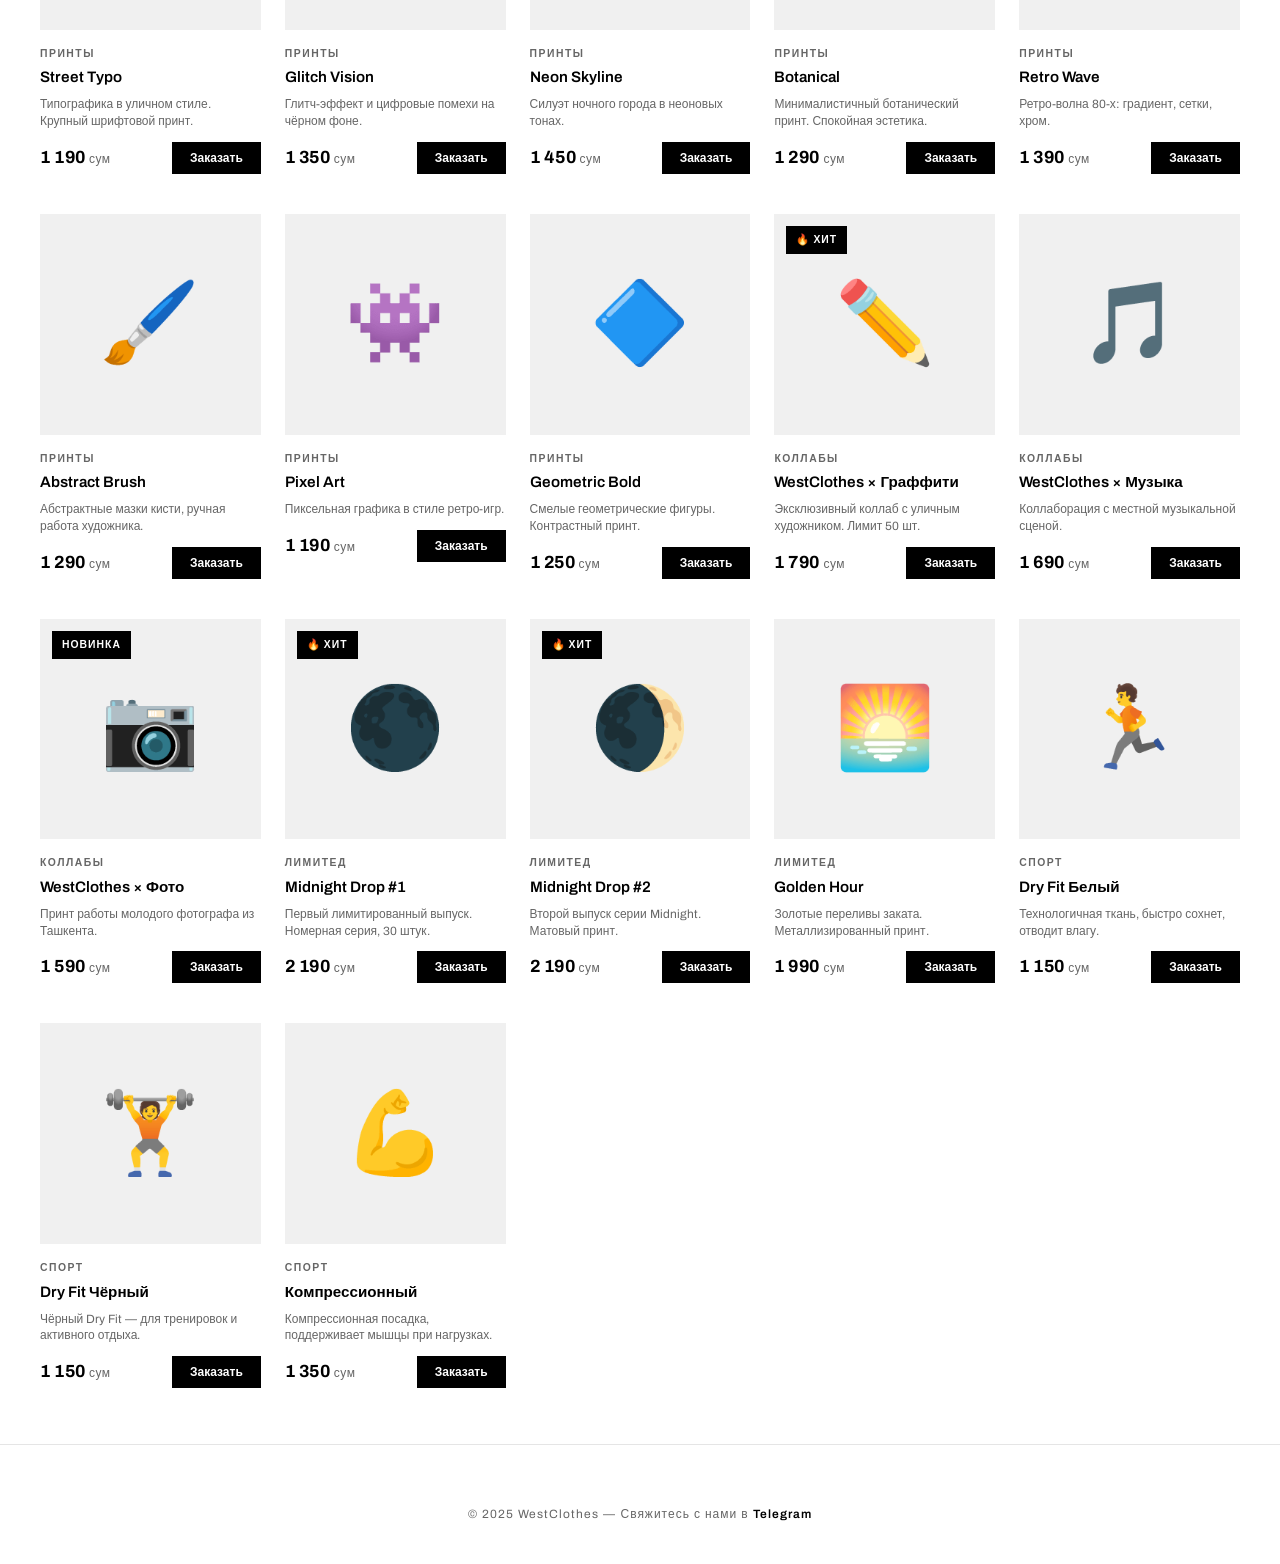
<file: shop.html>
<!DOCTYPE html>
<html lang="ru">
<head>
<meta charset="UTF-8">
<meta name="viewport" content="width=device-width, initial-scale=1.0">
<title>WestClothes — Premium Streetwear</title>
<link href="https://fonts.googleapis.com/css2?family=Archivo:wght@400;500;600;700;800&display=swap" rel="stylesheet">
<style>
  :root {
    --bg: #ffffff; --bg-light: #f8f8f8; --surface: #fafafa;
    --border: #e5e5e5; --accent: #000; --accent2: #222;
    --text: #000; --muted: #666; --card-radius: 0px;
  }
  * { margin:0; padding:0; box-sizing:border-box; }
  body { background:var(--bg); color:var(--text); font-family:'Archivo',sans-serif; min-height:100vh; line-height:1.6; }

  /* HEADER */
  header {
    position:sticky; top:0; z-index:100;
    background:#fff; border-bottom:1px solid var(--border);
    padding:20px 40px; display:flex; align-items:center; justify-content:space-between;
    box-shadow:0 1px 3px rgba(0,0,0,.08);
  }
  .logo { font-size:1.8rem; letter-spacing:3px; color:var(--text); text-decoration:none; font-weight:800; animation:spin360 3s ease-in-out; }
  @keyframes spin360 { from { transform:rotateY(0deg); } to { transform:rotateY(360deg); } }
  .header-right { display:flex; gap:12px; align-items:center; }
  .cart-btn {
    background:var(--accent); color:#000; border:none; padding:10px 22px; border-radius:30px;
    font-family:'Manrope',sans-serif; font-weight:700; font-size:.85rem; cursor:pointer;
    display:flex; align-items:center; gap:8px; transition:transform .15s,background .15s;
  }
  .cart-btn:hover { transform:scale(1.04); background:#d4eb2a; }
  .cart-badge {
    background:#000; color:var(--accent); border-radius:50%; width:20px; height:20px;
    display:flex; align-items:center; justify-content:center; font-size:.72rem; font-weight:800;
  }
  .admin-link-btn {
    background:var(--surface2); color:var(--muted); border:1px solid var(--border);
    padding:9px 16px; border-radius:30px; font-family:'Manrope',sans-serif;
    font-weight:600; font-size:.8rem; cursor:pointer; transition:all .15s; display:flex; align-items:center; gap:6px;
  }
  .admin-link-btn:hover { border-color:var(--accent); color:var(--accent); }

  /* HERO */
  .hero { 
    padding:80px 40px; text-align:center; position:relative; overflow:hidden;
    background:linear-gradient(180deg,#000 0%,#1a1a1a 100%); color:#fff;
  }
  .hero::before { display:none; }
  .hero::after { display:none; }
  .hero h1 { font-size:clamp(3rem,10vw,6rem); letter-spacing:4px; line-height:1.1; animation:fadeUp .7s ease both; font-weight:800; text-transform:uppercase; }
  .hero h1 span { color:#fff; }
  .hero p { margin-top:20px; color:#ccc; font-size:1rem; letter-spacing:2px; text-transform:uppercase; animation:fadeUp .7s .1s ease both; font-weight:400; }
  @keyframes fadeUp { from{opacity:0;transform:translateY(24px)} to{opacity:1;transform:translateY(0)} }

  /* SPLASH SCREEN */
  #splash-screen {
    display:flex; position:fixed; inset:0; z-index:9999;
    background:linear-gradient(135deg, #000 0%, #1a1a1a 50%, #2a2a2a 100%);
    align-items:center; justify-content:center; flex-direction:column;
    animation:splashFadeOut .6s ease-out forwards;
    animation-delay:3.2s;
  }
  #splash-screen.hidden { display:none; }
  .splash-logo {
    font-size:4rem; letter-spacing:4px; color:#fff; font-weight:800;
    text-transform:uppercase; margin-bottom:24px;
    animation:splashLogoIn 0.8s cubic-bezier(0.34, 1.56, 0.64, 1) forwards;
    text-shadow:0 10px 30px rgba(0,0,0,0.5);
  }
  .splash-subtitle {
    font-size:0.9rem; letter-spacing:2px; color:#888;
    text-transform:uppercase; font-weight:400;
    animation:splashSubtitleIn 0.8s ease-out 0.3s forwards;
    opacity:0;
  }
  .splash-line {
    width:40px; height:2px; background:#fff;
    margin-top:20px; border-radius:1px;
    animation:splashLineExpand 0.8s ease-out 0.6s forwards;
    opacity:0;
  }
  .splash-dots {
    display:flex; gap:8px; margin-top:40px;
  }
  .splash-dot {
    width:8px; height:8px; border-radius:50%; background:#fff;
    animation:splashDotBounce 1.2s ease-in-out infinite;
    opacity:0.4;
  }
  .splash-dot:nth-child(1) { animation-delay:0s; }
  .splash-dot:nth-child(2) { animation-delay:0.2s; }
  .splash-dot:nth-child(3) { animation-delay:0.4s; }

  @keyframes splashLogoIn {
    from { opacity:0; transform:scale(0.8) rotateY(-45deg); }
    to { opacity:1; transform:scale(1) rotateY(0deg); }
  }
  @keyframes splashSubtitleIn {
    from { opacity:0; transform:translateY(10px); }
    to { opacity:1; transform:translateY(0); }
  }
  @keyframes splashLineExpand {
    from { opacity:0; width:0; }
    to { opacity:1; width:40px; }
  }
  @keyframes splashDotBounce {
    0%, 100% { transform:translateY(0); opacity:0.4; }
    50% { transform:translateY(-12px); opacity:1; }
  }
  @keyframes splashFadeOut {
    from { opacity:1; }
    to { opacity:0; pointer-events:none; }
  }

  /* CONTROLS */
  .controls { padding:30px 40px; display:flex; gap:20px; flex-wrap:wrap; align-items:center; border-bottom:1px solid var(--border); }
  .search-wrap { position:relative; flex:1; min-width:200px; }
  .search-wrap svg { position:absolute; left:14px; top:50%; transform:translateY(-50%); color:var(--muted); pointer-events:none; }
  .search-input {
    width:100%; background:#f5f5f5; border:1px solid var(--border); border-radius:2px;
    padding:11px 16px 11px 42px; color:var(--text); font-family:'Archivo',sans-serif; font-size:.9rem; outline:none; transition:all .2s;
  }
  .search-input::placeholder { color:var(--muted); }
  .search-input:focus { background:#fff; border-color:var(--text); }
  .filters { display:flex; gap:12px; flex-wrap:wrap; overflow-x:auto; padding-bottom:4px; }
  .filter-btn {
    background:transparent; border:1px solid var(--text); border-radius:0; padding:8px 16px;
    color:var(--text); font-family:'Archivo',sans-serif; font-size:.85rem; font-weight:600; cursor:pointer; transition:all .2s; letter-spacing:.5px;
    white-space:nowrap;
  }
  .filter-btn:hover { background:var(--text); color:#fff; }
  .filter-btn.active { background:var(--text); color:#fff; }

  .results-info { padding:20px 40px; color:var(--muted); font-size:.75rem; letter-spacing:1px; text-transform:uppercase; border-bottom:1px solid var(--border); }

  /* GRID */
  .grid { padding:40px; display:grid; grid-template-columns:repeat(auto-fill,minmax(220px,1fr)); gap:24px; }

  /* CARD */
  .card {
    background:#fff; border:none; border-radius:0;
    overflow:visible; cursor:pointer; transition:opacity .3s ease; animation:fadeUp .5s ease both;
  }
  .card:hover { opacity:.7; }
  .card-img {
    width:100%; aspect-ratio:1/1; background:#f0f0f0;
    display:flex; align-items:center; justify-content:center; font-size:5rem; position:relative; overflow:hidden;
    transition: opacity 0.3s ease;
  }
  .card-img img { width:100%; height:100%; object-fit:cover; }
  .card-img .badge {
    position:absolute; top:12px; left:12px; background:var(--text); color:#fff;
    font-size:.65rem; font-weight:700; padding:6px 10px; border-radius:0; letter-spacing:1px; text-transform:uppercase;
  }
  .card-img .badge.new { background:var(--text); color:#fff; }
  .card-body { padding:16px 0; }
  .card-cat { font-size:.65rem; color:var(--muted); letter-spacing:1.5px; text-transform:uppercase; margin-bottom:6px; font-weight:600; }
  .card-name { font-size:.95rem; font-weight:600; margin-bottom:8px; line-height:1.3; }
  .card-desc { font-size:.75rem; color:var(--muted); margin-bottom:12px; line-height:1.4; }
  .card-footer { display:flex; align-items:center; justify-content:space-between; }
  .card-price { font-size:1.1rem; letter-spacing:.5px; color:var(--text); font-weight:700; }
  .card-price span { font-size:.75rem; color:var(--muted); font-weight:400; }
  .order-btn {
    background:var(--text); color:#fff; border:none; padding:9px 18px; border-radius:0;
    font-family:'Archivo',sans-serif; font-weight:600; font-size:.75rem; cursor:pointer; transition:all .2s;
  }
  .order-btn:hover { opacity:.8; }
  .no-results { grid-column:1/-1; text-align:center; padding:80px 20px; color:var(--muted); }
  .no-results .icon { font-size:3rem; margin-bottom:16px; }

  /* PRODUCT MODAL */
  .modal-overlay {
    display:none; position:fixed; inset:0; background:rgba(255,255,255,.95);
    backdrop-filter:blur(0); z-index:200; align-items:center; justify-content:center; padding:40px 20px;
  }
  .modal-overlay.open { display:flex; }
  .modal {
    background:#fff; border:none; border-radius:0;
    max-width:600px; width:100%; max-height:90vh; overflow-y:auto; animation:modalIn .25s ease;
    box-shadow:0 10px 40px rgba(0,0,0,.1);
  }
  @keyframes modalIn { from{opacity:0;transform:scale(.98)} to{opacity:1;transform:scale(1)} }
  .modal-img {
    width:100%; aspect-ratio:4/3; background:#f0f0f0;
    display:flex; align-items:center; justify-content:center; font-size:8rem; border-radius:0; overflow:hidden;
  }
  .modal-img img { width:100%; height:100%; object-fit:cover; }
  .modal-body { padding:32px; }
  .modal-cat { font-size:.7rem; color:var(--muted); letter-spacing:2px; text-transform:uppercase; margin-bottom:10px; font-weight:600; }
  .modal-name { font-size:1.8rem; letter-spacing:1px; line-height:1.2; margin-bottom:16px; font-weight:700; }
  .modal-desc { color:var(--muted); font-size:.9rem; line-height:1.6; margin-bottom:24px; }
  .modal-sizes { margin-bottom:28px; }
  .modal-sizes label { display:block; font-size:.7rem; color:var(--muted); letter-spacing:1.5px; text-transform:uppercase; margin-bottom:12px; font-weight:600; }
  .size-btns { display:flex; gap:10px; flex-wrap:wrap; }
  .size-btn {
    background:#f5f5f5; border:1px solid var(--border); border-radius:0; padding:10px 16px;
    color:var(--text); font-family:'Archivo',sans-serif; font-size:.85rem; font-weight:600; cursor:pointer; transition:all .2s;
  }
  .size-btn:hover { border-color:var(--text); }
  .size-btn.selected { background:var(--text); color:#fff; border-color:var(--text); }
  .modal-footer { display:flex; align-items:center; justify-content:space-between; gap:16px; }
  .modal-price { font-size:1.8rem; color:var(--text); letter-spacing:1px; font-weight:700; }
  .modal-order-btn {
    flex:1; background:var(--text); color:#fff; border:none; padding:14px 24px; border-radius:0;
    font-family:'Archivo',sans-serif; font-weight:700; font-size:.9rem; cursor:pointer;
    display:flex; align-items:center; justify-content:center; gap:8px; transition:all .2s;
  }
  .modal-order-btn:hover { opacity:.8; }
  .modal-close {
    position:absolute; top:24px; right:24px; background:none; border:none; border-radius:0;
    width:32px; height:32px; display:flex; align-items:center; justify-content:center;
    cursor:pointer; color:var(--text); font-size:1.2rem; transition:opacity .2s; z-index:10;
  }
  .modal-close:hover { opacity:.6; }
  .modal-wrap { position:relative; }

  footer { border-top:1px solid var(--border); padding:60px 40px 40px; text-align:center; color:var(--muted); font-size:.75rem; letter-spacing:1px; background:#fff; }
  footer a { color:var(--text); text-decoration:none; font-weight:600; }

  /* ════════════ ADMIN ════════════ */

  /* LOGIN */
  #admin-login-overlay {
    display:none; position:fixed; inset:0; background:rgba(0,0,0,.6);
    backdrop-filter:blur(4px); z-index:500; align-items:center; justify-content:center;
  }
  #admin-login-overlay.open { display:flex; }
  .login-box {
    background:#fff; border:none; border-radius:0;
    padding:40px; width:100%; max-width:380px; animation:modalIn .25s ease;
    box-shadow:0 10px 40px rgba(0,0,0,.15);
  }
  .login-box h2 { font-size:1.8rem; letter-spacing:2px; margin-bottom:10px; color:var(--text); font-weight:700; }
  .login-box p { color:var(--muted); font-size:.85rem; margin-bottom:28px; }
  .login-field { margin-bottom:16px; }
  .login-field label { display:block; font-size:.7rem; color:var(--muted); letter-spacing:1.5px; text-transform:uppercase; margin-bottom:8px; font-weight:600; }
  .login-field input {
    width:100%; background:#f5f5f5; border:1px solid var(--border); border-radius:0;
    padding:11px 14px; color:var(--text); font-family:'Archivo',sans-serif; font-size:.9rem; outline:none; transition:border-color .2s;
  }
  .login-field input:focus { border-color:var(--text); background:#fff; }
  .login-error { color:#d32f2f; font-size:.8rem; margin-bottom:12px; display:none; }
  .btn-primary {
    width:100%; background:var(--text); color:#fff; border:none; padding:12px; border-radius:0;
    font-family:'Archivo',sans-serif; font-weight:700; font-size:.9rem; cursor:pointer; transition:opacity .2s; margin-top:4px;
  }
  .btn-primary:hover { opacity:.9; }
  .btn-secondary {
    background:#f5f5f5; color:var(--text); border:1px solid var(--border); padding:10px 18px; border-radius:0;
    font-family:'Archivo',sans-serif; font-weight:600; font-size:.85rem; cursor:pointer; transition:all .2s;
  }
  .btn-secondary:hover { background:#eee; }
  .btn-danger {
    background:#f5f5f5; color:#d32f2f; border:1px solid #ffcdd2; padding:8px 14px; border-radius:0;
    font-family:'Archivo',sans-serif; font-weight:600; font-size:.8rem; cursor:pointer; transition:all .2s;
  }
  .btn-danger:hover { background:#ffebee; }

  /* PANEL */
  #admin-panel {
    display:none; position:fixed; inset:0; background:#fff; z-index:400; overflow-y:auto; flex-direction:column;
  }
  #admin-panel.open { display:flex; }
  .admin-header {
    background:#fff; border-bottom:1px solid var(--border); padding:20px 40px; height:auto;
    display:flex; align-items:center; justify-content:space-between; position:sticky; top:0; z-index:10;
  }
  .admin-header .logo { font-size:1.4rem; }
  .admin-title { font-size:.7rem; color:var(--muted); letter-spacing:2px; text-transform:uppercase; margin-left:16px; font-weight:600; }
  .admin-header-left { display:flex; align-items:center; }
  .admin-header-right { display:flex; gap:10px; align-items:center; }
  .admin-body { padding:40px; flex:1; }

  .admin-stats { display:grid; grid-template-columns:repeat(auto-fill,minmax(140px,1fr)); gap:12px; margin-bottom:40px; }
  .stat-card { background:#f8f8f8; border:1px solid var(--border); border-radius:0; padding:16px; }
  .stat-label { font-size:.7rem; color:var(--muted); letter-spacing:1px; text-transform:uppercase; margin-bottom:8px; font-weight:600; }
  .stat-value { font-size:2rem; letter-spacing:.5px; color:var(--text); font-weight:700; }

  .admin-section-header { display:flex; align-items:center; justify-content:space-between; margin-bottom:20px; }
  .admin-section-header h2 { font-size:1.4rem; letter-spacing:1px; font-weight:700; }

  /* FORM */
  .product-form {
    background:#f8f8f8; border:1px solid var(--border); border-radius:0;
    padding:24px; margin-bottom:32px; display:none;
  }
  .product-form.open { display:block; }
  .product-form h3 { font-size:1.2rem; letter-spacing:1px; margin-bottom:20px; color:var(--text); font-weight:700; }
  .form-grid { display:grid; grid-template-columns:1fr 1fr; gap:16px; }
  .form-field { display:flex; flex-direction:column; gap:8px; }
  .form-field.full { grid-column:1/-1; }
  .form-field label { font-size:.7rem; color:var(--muted); letter-spacing:1px; text-transform:uppercase; font-weight:600; }
  .form-field input,.form-field select,.form-field textarea {
    background:#fff; border:1px solid var(--border); border-radius:0;
    padding:10px 12px; color:var(--text); font-family:'Archivo',sans-serif; font-size:.9rem; outline:none; transition:border-color .2s; resize:vertical;
  }
  .form-field input:focus,.form-field select:focus,.form-field textarea:focus { border-color:var(--text); }
  .form-field select option { background:#fff; }
  .form-actions { display:flex; gap:12px; margin-top:16px; }
  .img-preview {
    width:60px; height:60px; background:#f0f0f0; border:1px solid var(--border);
    border-radius:0; display:flex; align-items:center; justify-content:center; font-size:1.5rem; overflow:hidden; flex-shrink:0;
  }
  .img-preview img { width:100%; height:100%; object-fit:cover; }
  .img-row { display:flex; gap:12px; align-items:center; }
  .img-row .form-field { flex:1; margin:0; }

  /* TABLE */
  .admin-table-wrap { background:#fff; border:1px solid var(--border); border-radius:0; overflow:hidden; }
  .product-table { width:100%; border-collapse:collapse; }
  .product-table th {
    text-align:left; padding:12px 14px; font-size:.7rem; color:var(--muted);
    letter-spacing:1px; text-transform:uppercase; border-bottom:1px solid var(--border); font-weight:600; background:#f8f8f8;
  }
  .product-table td { padding:12px 14px; border-bottom:1px solid var(--border); vertical-align:middle; }
  .product-table tr:last-child td { border-bottom:none; }
  .product-table tr:hover td { background:#f8f8f8; }
  .table-thumb {
    width:40px; height:40px; background:#f0f0f0; border-radius:0;
    display:flex; align-items:center; justify-content:center; font-size:1.3rem; overflow:hidden;
  }
  .table-thumb img { width:100%; height:100%; object-fit:cover; }
  .table-name { font-weight:600; font-size:.9rem; }
  .table-cat { font-size:.7rem; color:var(--muted); margin-top:2px; }
  .table-price { font-size:1rem; color:var(--text); font-weight:700; }
  .table-badge { font-size:.65rem; padding:4px 8px; border-radius:0; font-weight:700; letter-spacing:.5px; text-transform:uppercase; }
  .table-badge.new { background:#000; color:#fff; }
  .table-badge.hot { background:#d32f2f; color:#fff; }
  .table-badge.none { color:var(--muted); }
  .table-actions { display:flex; gap:6px; }
  .btn-edit {
    background:#f5f5f5; color:var(--text); border:1px solid var(--border);
    padding:6px 12px; border-radius:0; font-family:'Archivo',sans-serif; font-weight:600; font-size:.75rem; cursor:pointer; transition:all .15s;
  }
  .btn-edit:hover { background:#eee; }

  /* TOAST */
  .toast {
    position:fixed; bottom:30px; right:30px; z-index:999;
    background:#fff; border:1px solid var(--border); border-radius:0; padding:14px 20px;
    display:flex; align-items:center; gap:10px; font-size:.85rem; font-weight:600;
    box-shadow:0 4px 12px rgba(0,0,0,.12); transform:translateY(20px); opacity:0; transition:all .3s; pointer-events:none;
  }
  .toast.show { transform:translateY(0); opacity:1; }
  .toast.success { border-color:#4caf50; }
  .toast.error { border-color:#d32f2f; }
  .toast-icon { font-size:1rem; }

  @media(max-width:700px){
    header,.admin-header{padding:16px 20px;}
    .hero{padding:60px 20px;}
    .controls{padding:20px; flex-direction:column;}
    .search-wrap{max-width:100%;}
    .filters{justify-content:flex-start;}
    .results-info,.grid{padding:20px;}
    .grid{gap:16px; grid-template-columns:repeat(auto-fill,minmax(180px,1fr));}
    footer{padding:40px 20px;}
    .admin-body{padding:20px;}
    .form-grid{grid-template-columns:1fr;}
    .form-field.full{grid-column:1;}
    .admin-stats{grid-template-columns:1fr;}
    .product-table th:nth-child(4),.product-table td:nth-child(4){display:none;}
  }
</style>
</head>
<body>

<!-- SPLASH SCREEN -->
<div id="splash-screen">
  <div class="splash-logo">WestClothes</div>
  <div class="splash-subtitle">Premium Streetwear</div>
  <div class="splash-line"></div>
  <div class="splash-dots">
    <div class="splash-dot"></div>
    <div class="splash-dot"></div>
    <div class="splash-dot"></div>
  </div>
</div>

<!-- SHOP -->
<header>
  <a class="logo" href="#">WestClothes</a>
  <div class="header-right">
  </div>
</header>

<section class="hero">
  <h1>WEST<span>CLOTHES</span></h1>
  <p>Премиум одежда для твоего стиля</p>
</section>

<div class="controls">
  <div class="search-wrap">
    <svg width="16" height="16" fill="none" stroke="currentColor" stroke-width="2" viewBox="0 0 24 24">
      <circle cx="11" cy="11" r="8"/><path d="m21 21-4.35-4.35"/>
    </svg>
    <input class="search-input" id="search" type="text" placeholder="Поиск товаров..." oninput="renderProducts()">
  </div>
  <div class="filters" id="filters"></div>
</div>

<div class="results-info" id="results-info"></div>
<div class="grid" id="grid"></div>

<footer>
  <p>© 2025 WestClothes — Свяжитесь с нами в <a href="https://t.me/admin" target="_blank">Telegram</a></p>
</footer>

<!-- PRODUCT MODAL -->
<div class="modal-overlay" id="modal" onclick="closeModal(event)">
  <div class="modal-wrap">
    <div class="modal" id="modal-box">
      <button class="modal-close" onclick="closeModalBtn()">✕</button>
      <div class="modal-img" id="modal-img"></div>
      <div class="modal-body">
        <div class="modal-cat" id="modal-cat"></div>
        <div class="modal-name" id="modal-name"></div>
        <div class="modal-desc" id="modal-desc"></div>
        <div class="modal-sizes">
          <label>Выберите размер</label>
          <div class="size-btns" id="size-btns"></div>
        </div>
        <div class="modal-footer">
          <div class="modal-price" id="modal-price"></div>
          <button class="modal-order-btn" onclick="orderProduct()">
            <svg width="18" height="18" viewBox="0 0 24 24" fill="currentColor">
              <path d="M12 0C5.373 0 0 5.373 0 12s5.373 12 12 12 12-5.373 12-12S18.627 0 12 0zm5.562 8.248l-6.5 9a.75.75 0 01-1.18.072l-3-3.5a.75.75 0 011.136-.972l2.41 2.81 5.957-8.237a.75.75 0 011.177.827z"/>
            </svg>
            Заказать в Telegram
          </button>
        </div>
      </div>
    </div>
  </div>
</div>

<!-- ADMIN LOGIN -->
<div id="admin-login-overlay">
  <div class="login-box">
    <h2>АДМИН</h2>
    <p>Введите пароль для доступа к панели управления</p>
    <div class="login-field">
      <label>Пароль</label>
      <input type="password" id="admin-password" placeholder="••••••••" onkeydown="if(event.key==='Enter')adminLogin()">
    </div>
    <div class="login-error" id="login-error">Неверный пароль</div>
    <button class="btn-primary" onclick="adminLogin()">Войти</button>
    <br><br>
    <button class="btn-secondary" style="width:100%" onclick="closeAdminLogin()">Отмена</button>
  </div>
</div>

<!-- ADMIN PANEL -->
<div id="admin-panel">
  <div class="admin-header">
    <div class="admin-header-left">
      <span class="logo">WestClothes</span>
      <span class="admin-title">/ Управление товарами</span>
    </div>
    <div class="admin-header-right">
      <button class="btn-secondary" onclick="closeAdmin()">← На сайт</button>
      <button class="btn-danger" onclick="adminLogout()">Выйти</button>
    </div>
  </div>
  <div class="admin-body">
    <div class="admin-stats">
      <div class="stat-card"><div class="stat-label">Всего товаров</div><div class="stat-value" id="stat-total">0</div></div>
      <div class="stat-card"><div class="stat-label">Категорий</div><div class="stat-value" id="stat-cats">0</div></div>
      <div class="stat-card"><div class="stat-label">Новинок</div><div class="stat-value" id="stat-new">0</div></div>
      <div class="stat-card"><div class="stat-label">Хитов</div><div class="stat-value" id="stat-hot">0</div></div>
    </div>

    <div class="admin-section-header">
      <h2>Товары</h2>
      <button class="btn-primary" style="width:auto;padding:10px 22px;" onclick="toggleForm()">+ Добавить товар</button>
    </div>

    <div class="product-form" id="product-form">
      <h3 id="form-title">Новый товар</h3>
      <input type="hidden" id="edit-id">
      <div class="form-grid">
        <div class="form-field">
          <label>Название *</label>
          <input type="text" id="f-name" placeholder="Белая классика">
        </div>
        <div class="form-field">
          <label>Категория *</label>
          <input type="text" id="f-cat" placeholder="Базовые" list="cat-list">
          <datalist id="cat-list"></datalist>
        </div>
        <div class="form-field">
          <label>Цена (сум) *</label>
          <input type="number" id="f-price" placeholder="990">
        </div>
        <div class="form-field">
          <label>Значок</label>
          <select id="f-badge">
            <option value="">— Нет —</option>
            <option value="new">Новинка</option>
            <option value="hot">🔥 Хит</option>
          </select>
        </div>
        <div class="form-field full">
          <label>Описание *</label>
          <textarea id="f-desc" rows="2" placeholder="Краткое описание товара..."></textarea>
        </div>
        <div class="form-field full">
          <label>Фото — эмодзи или ссылка на картинку</label>
          <div class="img-row">
            <div class="img-preview" id="img-preview">👕</div>
            <div class="form-field">
              <input type="text" id="f-img" placeholder="👕  или  https://example.com/photo.jpg" oninput="previewImg(this.value)">
            </div>
          </div>
        </div>
      </div>
      <div class="form-actions">
        <button class="btn-primary" style="width:auto;padding:12px 28px;" onclick="saveProduct()">💾 Сохранить</button>
        <button class="btn-secondary" onclick="cancelForm()">Отмена</button>
      </div>
    </div>

    <div class="admin-table-wrap">
      <table class="product-table">
        <thead>
          <tr>
            <th>Фото</th>
            <th>Товар</th>
            <th>Цена</th>
            <th>Метка</th>
            <th>Действия</th>
          </tr>
        </thead>
        <tbody id="admin-table-body"></tbody>
      </table>
    </div>
  </div>
</div>

<div class="toast" id="toast">
  <span class="toast-icon" id="toast-icon"></span>
  <span id="toast-msg"></span>
</div>

<script>
const TG_USERNAME = 'data_n0thing';      // ← замените на свой ник в Telegram (без @)
const ADMIN_PASS  = 'urban2025';  // ← пароль для входа в админку
const STORAGE_KEY = 'urban_products';
const SIZES = ['XS','S','M','L','XL','XXL'];

const DEFAULT_PRODUCTS = [
  {id:1, name:'Белая классика',    cat:'Базовые', price:890,  img:['👕','🤍'], desc:'Классическая белая футболка из 100% хлопка. Плотность 180 г/м².', badge:null},
  {id:2, name:'Чёрный минимализм', cat:'Базовые', price:890,  img:['🖤','⬛'], desc:'Базовая чёрная футболка — must-have любого гардероба.', badge:null},
  {id:3, name:'Серая меланж',      cat:'Базовые', price:950,  img:['🩶','🌫️'], desc:'Мягкий меланж, премиальный крой. Подходит на каждый день.', badge:null},
  {id:4, name:'Оверсайз белый',    cat:'Базовые', price:1050, img:['🤍','👕'], desc:'Широкий крой, удлинённый силуэт. Свободная посадка.', badge:'new'},
  {id:5, name:'Оверсайз чёрный',   cat:'Базовые', price:1050, img:['🖤','⬛'], desc:'Оверсайз чёрный — универсальная база для любого образа.', badge:null},
  {id:6, name:'Navy синий',        cat:'Базовые', price:890,  img:['💙','🌊'], desc:'Насыщенный тёмно-синий цвет. Плотный хлопок.', badge:null},
  {id:7, name:'Хаки',              cat:'Базовые', price:890,  img:['🫙','🏜️'], desc:'Земляной оттенок хаки. Хорошо сочетается с джинсами.', badge:null},
  {id:8, name:'Кремовый',          cat:'Базовые', price:920,  img:['🤍','🍦'], desc:'Мягкий кремовый тон — нейтральная база на каждый день.', badge:null},
  {id:9, name:'Urban Camo',        cat:'Принты',  price:1290, img:['🌿','🎨'], desc:'Городской камуфляж — геометричный принт в нейтральных тонах.', badge:'new'},
  {id:10,name:'Acid Splash',       cat:'Принты',  price:1390, img:['🎨','💥'], desc:'Яркий кислотный принт. Смелый и запоминающийся.', badge:null},
  {id:11,name:'Street Typo',       cat:'Принты',  price:1190, img:['🔤','✍️'], desc:'Типографика в уличном стиле. Крупный шрифтовой принт.', badge:null},
  {id:12,name:'Glitch Vision',     cat:'Принты',  price:1350, img:['⚡','🔥'], desc:'Глитч-эффект и цифровые помехи на чёрном фоне.', badge:null},
  {id:13,name:'Neon Skyline',      cat:'Принты',  price:1450, img:['🌆','🏙️'], desc:'Силуэт ночного города в неоновых тонах.', badge:'new'},
  {id:14,name:'Botanical',         cat:'Принты',  price:1290, img:['🌱','🌿'], desc:'Минималистичный ботанический принт. Спокойная эстетика.', badge:null},
  {id:15,name:'Retro Wave',        cat:'Принты',  price:1390, img:['🌊','🏄'], desc:'Ретро-волна 80-х: градиент, сетки, хром.', badge:null},
  {id:16,name:'Abstract Brush',    cat:'Принты',  price:1290, img:['🖌️','🎭'], desc:'Абстрактные мазки кисти, ручная работа художника.', badge:null},
  {id:17,name:'Pixel Art',         cat:'Принты',  price:1190, img:['👾','🎮'], desc:'Пиксельная графика в стиле ретро-игр.', badge:null},
  {id:18,name:'Geometric Bold',    cat:'Принты',  price:1250, img:['🔷','🔹'], desc:'Смелые геометрические фигуры. Контрастный принт.', badge:null},
  {id:19,name:'WestClothes × Граффити',  cat:'Коллабы', price:1790, img:['✏️','🎨'], desc:'Эксклюзивный коллаб с уличным художником. Лимит 50 шт.', badge:'hot'},
  {id:20,name:'WestClothes × Музыка',    cat:'Коллабы', price:1690, img:['🎵','🎶'], desc:'Коллаборация с местной музыкальной сценой.', badge:null},
  {id:21,name:'WestClothes × Фото',      cat:'Коллабы', price:1590, img:['📷','📸'], desc:'Принт работы молодого фотографа из Ташкента.', badge:'new'},
  {id:22,name:'Midnight Drop #1',  cat:'Лимитед', price:2190, img:['🌑','⭐'], desc:'Первый лимитированный выпуск. Номерная серия, 30 штук.', badge:'hot'},
  {id:23,name:'Midnight Drop #2',  cat:'Лимитед', price:2190, img:['🌒','✨'], desc:'Второй выпуск серии Midnight. Матовый принт.', badge:'hot'},
  {id:24,name:'Golden Hour',       cat:'Лимитед', price:1990, img:['🌅','☀️'], desc:'Золотые переливы заката. Металлизированный принт.', badge:null},
  {id:25,name:'Dry Fit Белый',     cat:'Спорт',   price:1150, img:['🏃','👕'], desc:'Технологичная ткань, быстро сохнет, отводит влагу.', badge:null},
  {id:26,name:'Dry Fit Чёрный',    cat:'Спорт',   price:1150, img:['🏋️','⚫'], desc:'Чёрный Dry Fit — для тренировок и активного отдыха.', badge:null},
  {id:27,name:'Компрессионный',    cat:'Спорт',   price:1350, img:['💪','🔥'], desc:'Компрессионная посадка, поддерживает мышцы при нагрузках.', badge:null},
];

function loadProducts(){try{const s=localStorage.getItem(STORAGE_KEY);return s?JSON.parse(s):[...DEFAULT_PRODUCTS];}catch{return[...DEFAULT_PRODUCTS];}}
function saveProducts(){localStorage.setItem(STORAGE_KEY,JSON.stringify(products));}

let products=loadProducts();
let activeFilter='Все',selectedSize='',currentProduct=null,cartCount=0,adminLoggedIn=false;

function getCategories(){return['Все',...new Set(products.map(p=>p.cat))];}

function buildFilters(){
  const cats=getCategories();
  if(!cats.includes(activeFilter))activeFilter='Все';
  document.getElementById('filters').innerHTML=cats.map(c=>
    `<button class="filter-btn ${c===activeFilter?'active':''}" onclick="setFilter('${c}')">${c}</button>`
  ).join('');
}
function setFilter(cat){activeFilter=cat;buildFilters();renderProducts();}

function imgContent(img){
  if(!img)return'👕';
  // если это массив - берем первый элемент
  const firstImg = Array.isArray(img) ? img[0] : img;
  if(firstImg.startsWith('http')||firstImg.startsWith('/'))
    return`<img src="${firstImg}" alt="" onerror="this.style.display='none';this.parentNode.insertAdjacentHTML('beforeend','👕')">`;
  return firstImg;
}

function renderProducts(){
  const q=document.getElementById('search').value.toLowerCase().trim();
  const filtered=products.filter(p=>{
    const mc=activeFilter==='Все'||p.cat===activeFilter;
    const mq=!q||p.name.toLowerCase().includes(q)||p.desc.toLowerCase().includes(q);
    return mc&&mq;
  });
  document.getElementById('results-info').textContent=`Показано товаров: ${filtered.length}`;
  const grid=document.getElementById('grid');
  if(!filtered.length){
    grid.innerHTML=`<div class="no-results"><div class="icon">🔍</div><p>Товаров не найдено. Попробуйте другой запрос.</p></div>`;
    return;
  }
  grid.innerHTML=filtered.map((p,i)=>`
    <div class="card" style="animation-delay:${i*.04}s" onclick="openModal(${p.id})">
      <div class="card-img" onmouseenter="cycleImages(this, ${p.id})" onmouseleave="stopCycleImages(this)">
        ${imgContent(p.img)}
        ${p.badge?`<span class="badge ${p.badge==='new'?'new':''}">${p.badge==='new'?'Новинка':'🔥 Хит'}</span>`:''}
      </div>
      <div class="card-body">
        <div class="card-cat">${p.cat}</div>
        <div class="card-name">${p.name}</div>
        <div class="card-desc">${p.desc}</div>
        <div class="card-footer">
          <div class="card-price">${p.price.toLocaleString('ru')} <span>сум</span></div>
          <button class="order-btn" onclick="event.stopPropagation();quickOrder(${p.id})">Заказать</button>
        </div>
      </div>
    </div>`).join('');
}

// CAROUSEL IMAGE CYCLING
const imageCarousels = new Map(); // Отслеживание таймеров для каждой карточки

function cycleImages(cardImgEl, productId) {
  // Если уже запущена карусель для этого элемента, не стартуем вторую
  if (imageCarousels.has(cardImgEl)) return;
  
  const product = products.find(p => p.id === productId);
  if (!product || !Array.isArray(product.img) || product.img.length < 2) return;
  
  let currentIndex = 0;
  
  const interval = setInterval(() => {
    currentIndex = (currentIndex + 1) % product.img.length;
    const img = product.img[currentIndex];
    
    // Обновляем содержимое без badge
    if (img.startsWith('http') || img.startsWith('/')) {
      cardImgEl.innerHTML = `<img src="${img}" alt="" style="width:100%;height:100%;object-fit:cover;" onerror="this.style.display='none';this.parentNode.insertAdjacentHTML('beforeend','👕')">`;
    } else {
      cardImgEl.innerHTML = img;
    }
  }, 2000); // 2 секунды
  
  imageCarousels.set(cardImgEl, interval);
}

function stopCycleImages(cardImgEl) {
  const interval = imageCarousels.get(cardImgEl);
  if (interval) {
    clearInterval(interval);
    imageCarousels.delete(cardImgEl);
    
    // Вернуть первое фото и badge
    const card = cardImgEl.closest('.card');
    if (card) {
      const productId = Array.from(card.parentNode.querySelectorAll('.card')).indexOf(card);
      const filtered = products.filter(p => {
        const mc = activeFilter === 'Все' || p.cat === activeFilter;
        const q = document.getElementById('search').value.toLowerCase().trim();
        const mq = !q || p.name.toLowerCase().includes(q) || p.desc.toLowerCase().includes(q);
        return mc && mq;
      });
      
      if (productId >= 0 && productId < filtered.length) {
        const product = filtered[productId];
        cardImgEl.innerHTML = imgContent(product.img) + 
          (product.badge ? `<span class="badge ${product.badge === 'new' ? 'new' : ''}">${product.badge === 'new' ? 'Новинка' : '🔥 Хит'}</span>` : '');
      }
    }
  }
}

function openModal(id){
  currentProduct=products.find(p=>p.id===id);
  if(!currentProduct)return;
  selectedSize='';
  const p=currentProduct;
  document.getElementById('modal-img').innerHTML=imgContent(p.img)+(p.badge?`<span class="badge ${p.badge==='new'?'new':''}">${p.badge==='new'?'Новинка':'🔥 Хит'}</span>`:'');
  document.getElementById('modal-cat').textContent=p.cat;
  document.getElementById('modal-name').textContent=p.name;
  document.getElementById('modal-desc').textContent=p.desc;
  document.getElementById('modal-price').textContent=p.price.toLocaleString('ru')+' сум';
  document.getElementById('size-btns').innerHTML=SIZES.map(s=>`<button class="size-btn" onclick="selectSize('${s}',this)">${s}</button>`).join('');
  document.getElementById('modal').classList.add('open');
  document.body.style.overflow='hidden';
}
function selectSize(size,el){
  selectedSize=size;
  document.querySelectorAll('.size-btn').forEach(b=>b.classList.remove('selected'));
  el.classList.add('selected');
}
function closeModal(e){if(e.target===document.getElementById('modal'))closeModalBtn();}
function closeModalBtn(){document.getElementById('modal').classList.remove('open');document.body.style.overflow='';}

function orderProduct(){
  if(!currentProduct)return;
  const s=selectedSize?` | Размер: ${selectedSize}`:'';
  const msg=encodeURIComponent(`Привет! Хочу заказать:\n\n👕 ${currentProduct.name}${s}\n💰 Цена: ${currentProduct.price.toLocaleString('ru')} сум\n\nОжидаю подтверждения заказа!`);
  window.open(`https://t.me/${TG_USERNAME}?text=${msg}`,'_blank');
  cartCount++;document.getElementById('cart-count').textContent=cartCount;
  closeModalBtn();
}
function quickOrder(id){
  const p=products.find(x=>x.id===id);if(!p)return;
  const msg=encodeURIComponent(`Привет! Хочу заказать:\n\n👕 ${p.name}\n💰 Цена: ${p.price.toLocaleString('ru')} сум\n\nОжидаю подтверждения заказа!`);
  window.open(`https://t.me/${TG_USERNAME}?text=${msg}`,'_blank');
  cartCount++;document.getElementById('cart-count').textContent=cartCount;
}
function openCart(){
  window.open(`https://t.me/${TG_USERNAME}?text=${encodeURIComponent('Привет! Хочу узнать о наличии товаров и оформить заказ.')}`,'_blank');
}

// ADMIN AUTH
function openAdminLogin(){
  if(adminLoggedIn){openAdmin();return;}
  document.getElementById('admin-login-overlay').classList.add('open');
  document.getElementById('admin-password').value='';
  document.getElementById('login-error').style.display='none';
  setTimeout(()=>document.getElementById('admin-password').focus(),100);
}
function closeAdminLogin(){document.getElementById('admin-login-overlay').classList.remove('open');}
function adminLogin(){
  if(document.getElementById('admin-password').value===ADMIN_PASS){
    adminLoggedIn=true;closeAdminLogin();openAdmin();
  }else{
    document.getElementById('login-error').style.display='block';
    document.getElementById('admin-password').value='';
    document.getElementById('admin-password').focus();
  }
}
function adminLogout(){adminLoggedIn=false;closeAdmin();showToast('Вы вышли из админки','success');}

// ADMIN PANEL
function openAdmin(){
  document.getElementById('admin-panel').classList.add('open');
  document.body.style.overflow='hidden';
  refreshAdmin();
}
function closeAdmin(){
  document.getElementById('admin-panel').classList.remove('open');
  document.body.style.overflow='';
}
function refreshAdmin(){
  document.getElementById('stat-total').textContent=products.length;
  document.getElementById('stat-cats').textContent=new Set(products.map(p=>p.cat)).size;
  document.getElementById('stat-new').textContent=products.filter(p=>p.badge==='new').length;
  document.getElementById('stat-hot').textContent=products.filter(p=>p.badge==='hot').length;
  const cats=[...new Set(products.map(p=>p.cat))];
  document.getElementById('cat-list').innerHTML=cats.map(c=>`<option value="${c}">`).join('');
  const tbody=document.getElementById('admin-table-body');
  if(!products.length){
    tbody.innerHTML=`<tr><td colspan="5" style="text-align:center;padding:40px;color:var(--muted)">Товаров пока нет</td></tr>`;
    return;
  }
  tbody.innerHTML=products.map(p=>`
    <tr>
      <td><div class="table-thumb">${imgContent(p.img)}</div></td>
      <td><div class="table-name">${p.name}</div><div class="table-cat">${p.cat}</div></td>
      <td><div class="table-price">${p.price.toLocaleString('ru')}</div></td>
      <td>${p.badge==='new'?`<span class="table-badge new">Новинка</span>`:p.badge==='hot'?`<span class="table-badge hot">🔥 Хит</span>`:`<span class="table-badge none">—</span>`}</td>
      <td><div class="table-actions">
        <button class="btn-edit" onclick="editProduct(${p.id})">✏️ Изменить</button>
        <button class="btn-danger" onclick="deleteProduct(${p.id})">🗑 Удалить</button>
      </div></td>
    </tr>`).join('');
}

function toggleForm(){
  const f=document.getElementById('product-form');
  f.classList.contains('open')?cancelForm():openAddForm();
}
function openAddForm(){
  document.getElementById('form-title').textContent='Новый товар';
  ['edit-id','f-name','f-cat','f-price','f-desc','f-img'].forEach(id=>document.getElementById(id).value='');
  document.getElementById('f-badge').value='';
  document.getElementById('img-preview').innerHTML='👕';
  document.getElementById('product-form').classList.add('open');
  document.getElementById('f-name').focus();
}
function cancelForm(){document.getElementById('product-form').classList.remove('open');}
function editProduct(id){
  const p=products.find(x=>x.id===id);if(!p)return;
  document.getElementById('form-title').textContent='Редактировать товар';
  document.getElementById('edit-id').value=p.id;
  document.getElementById('f-name').value=p.name;
  document.getElementById('f-cat').value=p.cat;
  document.getElementById('f-price').value=p.price;
  document.getElementById('f-badge').value=p.badge||'';
  document.getElementById('f-desc').value=p.desc;
  document.getElementById('f-img').value=p.img||'';
  previewImg(p.img||'');
  document.getElementById('product-form').classList.add('open');
  document.getElementById('product-form').scrollIntoView({behavior:'smooth'});
}
function previewImg(val){
  const prev=document.getElementById('img-preview');
  if(!val.trim()){prev.innerHTML='👕';return;}
  if(val.startsWith('http')||val.startsWith('/'))
    prev.innerHTML=`<img src="${val}" alt="" onerror="this.innerHTML='❌'">`;
  else prev.innerHTML=val;
}
function saveProduct(){
  const name=document.getElementById('f-name').value.trim();
  const cat=document.getElementById('f-cat').value.trim();
  const price=parseInt(document.getElementById('f-price').value);
  const badge=document.getElementById('f-badge').value||null;
  const desc=document.getElementById('f-desc').value.trim();
  const img=document.getElementById('f-img').value.trim()||'👕';
  const editId=document.getElementById('edit-id').value;
  if(!name||!cat||!price||!desc){showToast('Заполните все обязательные поля','error');return;}
  if(editId){
    const idx=products.findIndex(p=>p.id===parseInt(editId));
    if(idx!==-1){products[idx]={...products[idx],name,cat,price,badge,desc,img};showToast(`«${name}» обновлён`,'success');}
  }else{
    const newId=products.length?Math.max(...products.map(p=>p.id))+1:1;
    products.push({id:newId,name,cat,price,badge,desc,img});
    showToast(`«${name}» добавлен`,'success');
  }
  saveProducts();cancelForm();refreshAdmin();buildFilters();renderProducts();
}
function deleteProduct(id){
  const p=products.find(x=>x.id===id);if(!p)return;
  if(!confirm(`Удалить товар «${p.name}»?`))return;
  products=products.filter(x=>x.id!==id);
  saveProducts();refreshAdmin();buildFilters();renderProducts();
  showToast(`«${p.name}» удалён`,'success');
}

let toastTimer;
function showToast(msg,type='success'){
  const t=document.getElementById('toast');
  document.getElementById('toast-msg').textContent=msg;
  document.getElementById('toast-icon').textContent=type==='success'?'✅':'❌';
  t.className=`toast ${type} show`;
  clearTimeout(toastTimer);
  toastTimer=setTimeout(()=>t.classList.remove('show'),2800);
}

buildFilters();
renderProducts();

// SPLASH SCREEN LOGIC
function hideSplashScreen(){
  const splash = document.getElementById('splash-screen');
  if(splash){
    splash.classList.add('hidden');
  }
}
setTimeout(hideSplashScreen, 3800);

// URL ROUTING
function checkUrlPath(){
  const path=window.location.hash.slice(1)||window.location.pathname;
  if(path.includes('ismatilla_admin')){
    setTimeout(()=>openAdminLogin(),200);
  }
}
checkUrlPath();
window.addEventListener('hashchange',checkUrlPath);
</script>
</body>
</html>
</file>
